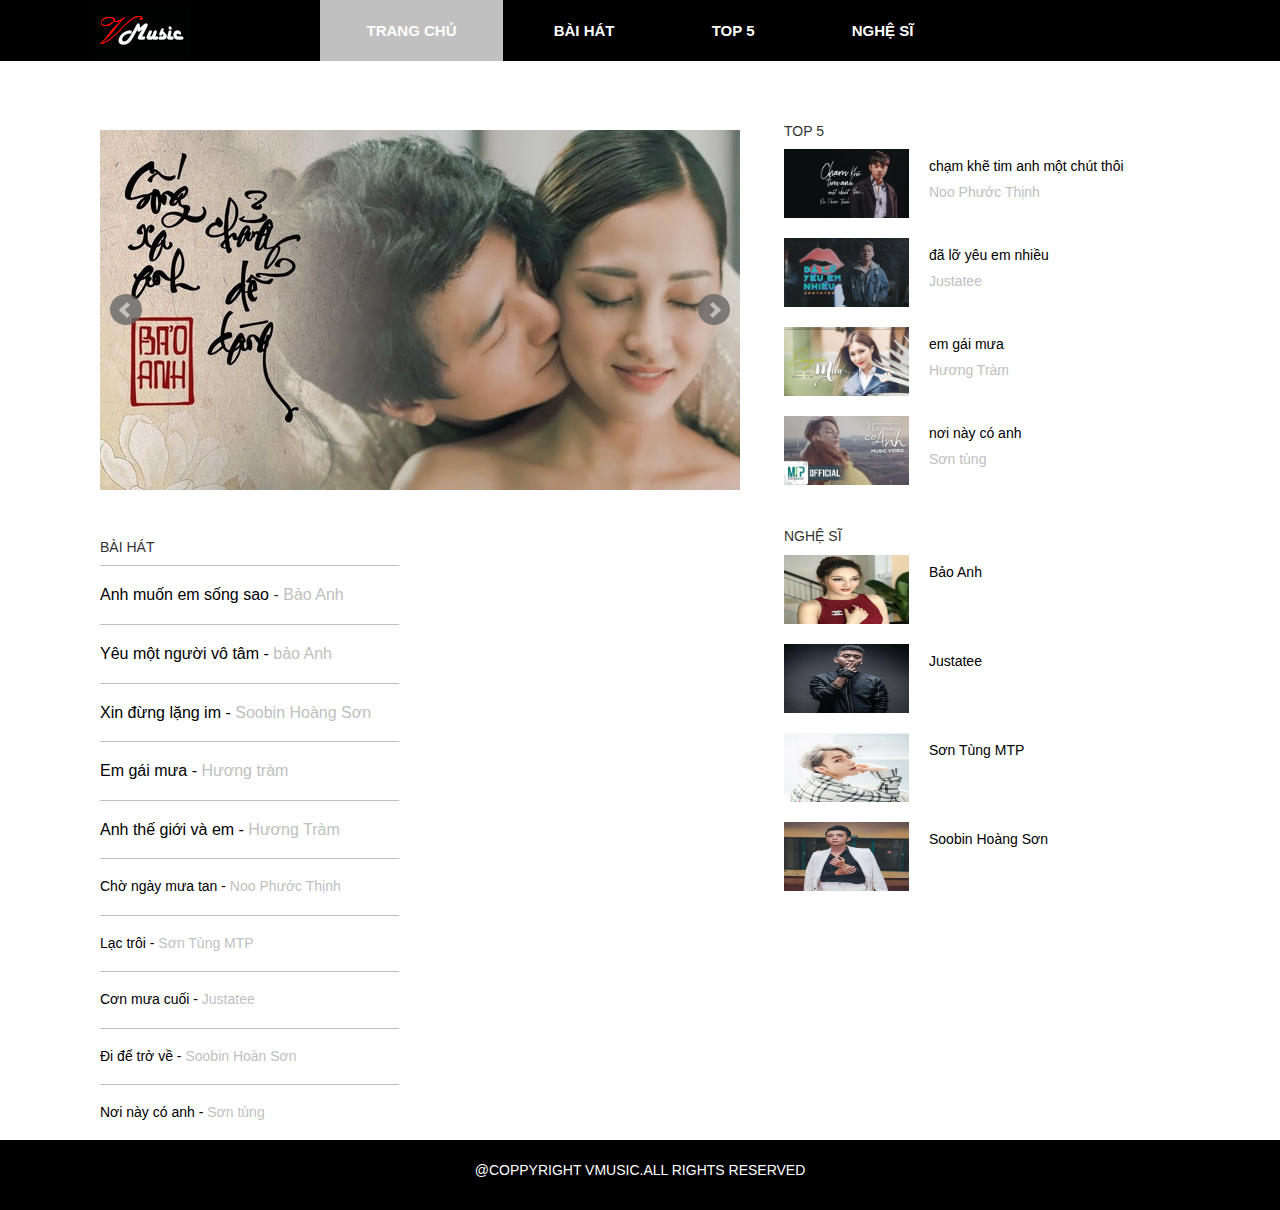
<file: index.html>
<!DOCTYPE html>
<html lang="en">
	<head>
		<meta charset="UTF-8">
		<meta name="viewport" content="width=device-width, initial-scale=1.0">
		<meta http-equiv="X-UA-Compatible" content="ie=edge">
		<link rel="shortcut icon" href="image/sad.png">
        <link rel="stylesheet" href="css/bootstrap.min.css">
        <link rel="stylesheet" type="text/css" href="css/home.css">
		<link href="bxslider/dist/jquery.bxslider.css" rel="stylesheet"/>
		<script src="js/jquery-3.2.1.min.js"></script>
		<script src="js/jquery.bxslider.js"></script>
		<script src="js/bootstrap.min.js"></script>
		<script src="js/index.js"></script>
		<title>Music</title>
	</head>
	<body>
		<div class="header">
            <div class="headertop">
                    <div class="logo">
                            <a href="index.html"><img src="image/sad.png"></a>                
                        </div>
                        <div class="mainmenu">
                            <ul class="ulMenu">
                                <li class="choose" class="trangchu">
                                    <a href='index.html'>TRANG CHỦ</a>
                                </li>
                                <li>
                                    <div><a href='baihat.html'>BÀI HÁT</a></div>
                                </li>
            
                                <li>
                                    <a href='bxh.html'>TOP 5</a>
                                </li>
                                <li>
                                    <a href='nghesi.html'>NGHỆ SĨ</a>
                                </li>
                            </ul>
                    </div>
            </div>
        </div>  
    <div class="content">
        <div class="left-content">
            <div class="bxslider">
                <a href="sxacdd.html"><img src="image/slide/sxacdd.jpg" ></a>
                <a href="daloyeu.html"><img src="image/slide/tee.jpg" ></a>
                <a href="chamkhe.html"><img src="image/slide/noo.jpg" ></a> 
                <a href="emgaimua.html"><img src="image/slide/egm.jpg" ></a>
                <a href="noinayco.html"><img src="image/slide/kd.jpg" ></a>
            </div>

             <div class="baihat">
                <h5>BÀI HÁT</h5>
                <div class="left1">
                    <div class="left2">
                        <h5><a class="bh1" href="anhmuonem.html">Anh muốn em sống sao</a> -<a class="cs" href="baoanh.html"> Bảo Anh</a ></h5>
                    </div>
                    <div class="left2">
                        <h5><a class="bh1" href="yeumotnguoi.html">Yêu một người vô tâm -</a> <a class="cs" href="baoanh.html" > bảo Anh</a ></h5>
                    </div>
                    <div class="left2">
                        <h5><a class="bh1" href="xindunglangim.html">Xin đừng lặng im  -</a><a class="cs" href="soobin.html" > Soobin Hoàng Sơn</a ></h5>
                    </div>
                    <div class="left2">
                        <h5><a class="bh1" href="emgaimua.html">Em gái mưa  -</a><a class="cs" href="huongtram.html"> Hương tràm</a ></h5>
                    </div>
                    <div class="left2">
                        <h5><a class="bh1" href="anhthegioi.html">Anh thế giới và em  -</a><a class="cs" href="huongtram.html"> Hương Tràm</a ></h5>
                    </div>
                </div>
                <div class="right1">
                    <div class="right2">
                        <h5><a class="bh1" href="chongaymua.html">Chờ ngày mưa tan  -</a><a class="cs"  href="noo.html"> Noo Phước Thịnh</a></h5>
                    </div>  
                     <div class="right2">
                        <h5><a class="bh1" href="lactroi.html">Lạc trôi  -</a><a class="cs"  href="sontung.html"> Sơn Tùng MTP</a ></h5>
                    </div> 
                     <div class="right2">
                        <h5><a class="bh1" href="conmuacuoi.html">Cơn mưa cuối  -</a><a class="cs"  href="tee.html"> Justatee</a ></h5>
                    </div> 
                     <div class="right2">
                        <h5><a class="bh1" href="didetro.html">Đi để trở về  -</a><a class="cs"  href="soobin.html"> Soobin Hoàn Sơn</a ></h5>
                    </div>   
                    <div class="right2">
                        <h5><a class="bh1" href="noinayco.html">Nơi này có anh  -</a><a class="cs" href="sontung.html"> Sơn tùng</a ></h5>
                    </div> 
                </div>
            </div>
        </div>
        <div class="right-content">
            <div class="bxh">
                <h5>TOP 5</h5>
                <div class="bh">
                    <div class="left">
                            <a href="chamkhe.html"><img class="imgbxh" src="image/slide/noo.jpg"></a>
                    </div>
                    <div class="right">
                            <h5 class="baihat"><a class="bh1" href="chamkhe.html">chạm khẽ tim anh một chút thôi</a></h5>
                            <h5 class="casi"><a class="cs" href="noo.html">Noo Phước Thịnh</a></h5>
                    </div>
                    
                </div>
                <div class="bh">
                    <div class="left">
                            <a href="daloyeu.html"><img class="imgbxh" src="image/daloyeuemnhieu.jpg"></a>
                    </div>
                    <div class="right">
                            <h5 class="baihat"><a class="bh1" href="daloyeu.html">đã lỡ yêu em nhiều</a></h5>
                            <h5 class="casi"><a class="cs" href="tee.html">Justatee</a></h5>
                    </div>
                    
                </div>
                <div class="bh">
                    <div class="left">
                            <a href="emgaimua.html"><img class="imgbxh" src="image/slide/egm.jpg"></a>
                    </div>
                    <div class="right">
                            <h5 class="baihat"><a class="bh1" href="emgaimua.html">em gái mưa</a></h5>
                            <h5 class="casi"><a class="cs" href="huongtram.html">Hương Tràm</a></h5>
                    </div>
                    
                </div>
                <div class="bh">
                    <div class="left">
                            <a href="noinayco.html"><img class="imgbxh" src="image/slide/kd.jpg"></a>
                    </div>
                    <div class="right">
                            <h5 class="baihat"><a class="bh1" href="noinayco.html">nơi này có anh</a></h5>
                            <h5 class="casi"><a class="cs" href="sontung.html">Sơn tùng</a></h5>
                    </div>
                        
                    </div>
            </div>
            <div class="bxh">
                    <h5>NGHỆ SĨ</h5>
                    <div class="bh">
                        <div class="left">
                                <a href="baoanh.html"><img class="imgbxh" src="image/nghesi/baoanh.jpg"></a>
                        </div>
                        <div class="right">
                                <h5 class="baihat"><a class="bh1" href="baoanh.html">Bảo Anh</a></h5>
                        </div>
                        
                    </div>
                    <div class="bh">
                            <div class="left">
                                    <a href="tee.html"><img class="imgbxh" src="image/nghesi/tee.jpg"></a>
                            </div>
                            <div class="right">
                                    <h5 class="baihat"><a class="bh1" href="tee.html">Justatee</a></h5>
                                    
                            </div>
                            
                        </div>
                    <div class="bh">
                        <div class="left">
                                <a href="sontung.html"><img class="imgbxh" src="image/nghesi/sontung.jpg"></a>
                        </div>
                        <div class="right">
                                <h5 class="baihat"><a class="bh1" href="sontung.html">Sơn Tùng MTP</a></h5>
                                
                        </div>  
                    </div>
                    <div class="bh">
                        <div class="left">
                                <a href="soobin.html"><img class="imgbxh" src="image/nghesi/onlyc.jpg"></a>
                        </div>
                        <div class="right">
                                <h5 class="baihat"><a class="bh1" href="soobin.html">Soobin Hoàng Sơn</a></h5>       
                        </div>                         
                    </div>
            </div> 
        </div>
    </div>
    <div class="footer">
        <p>@COPPYRIGHT VMUSIC.ALL RIGHTS RESERVED</p>
    </div>   
	</body>
</html>
</file>
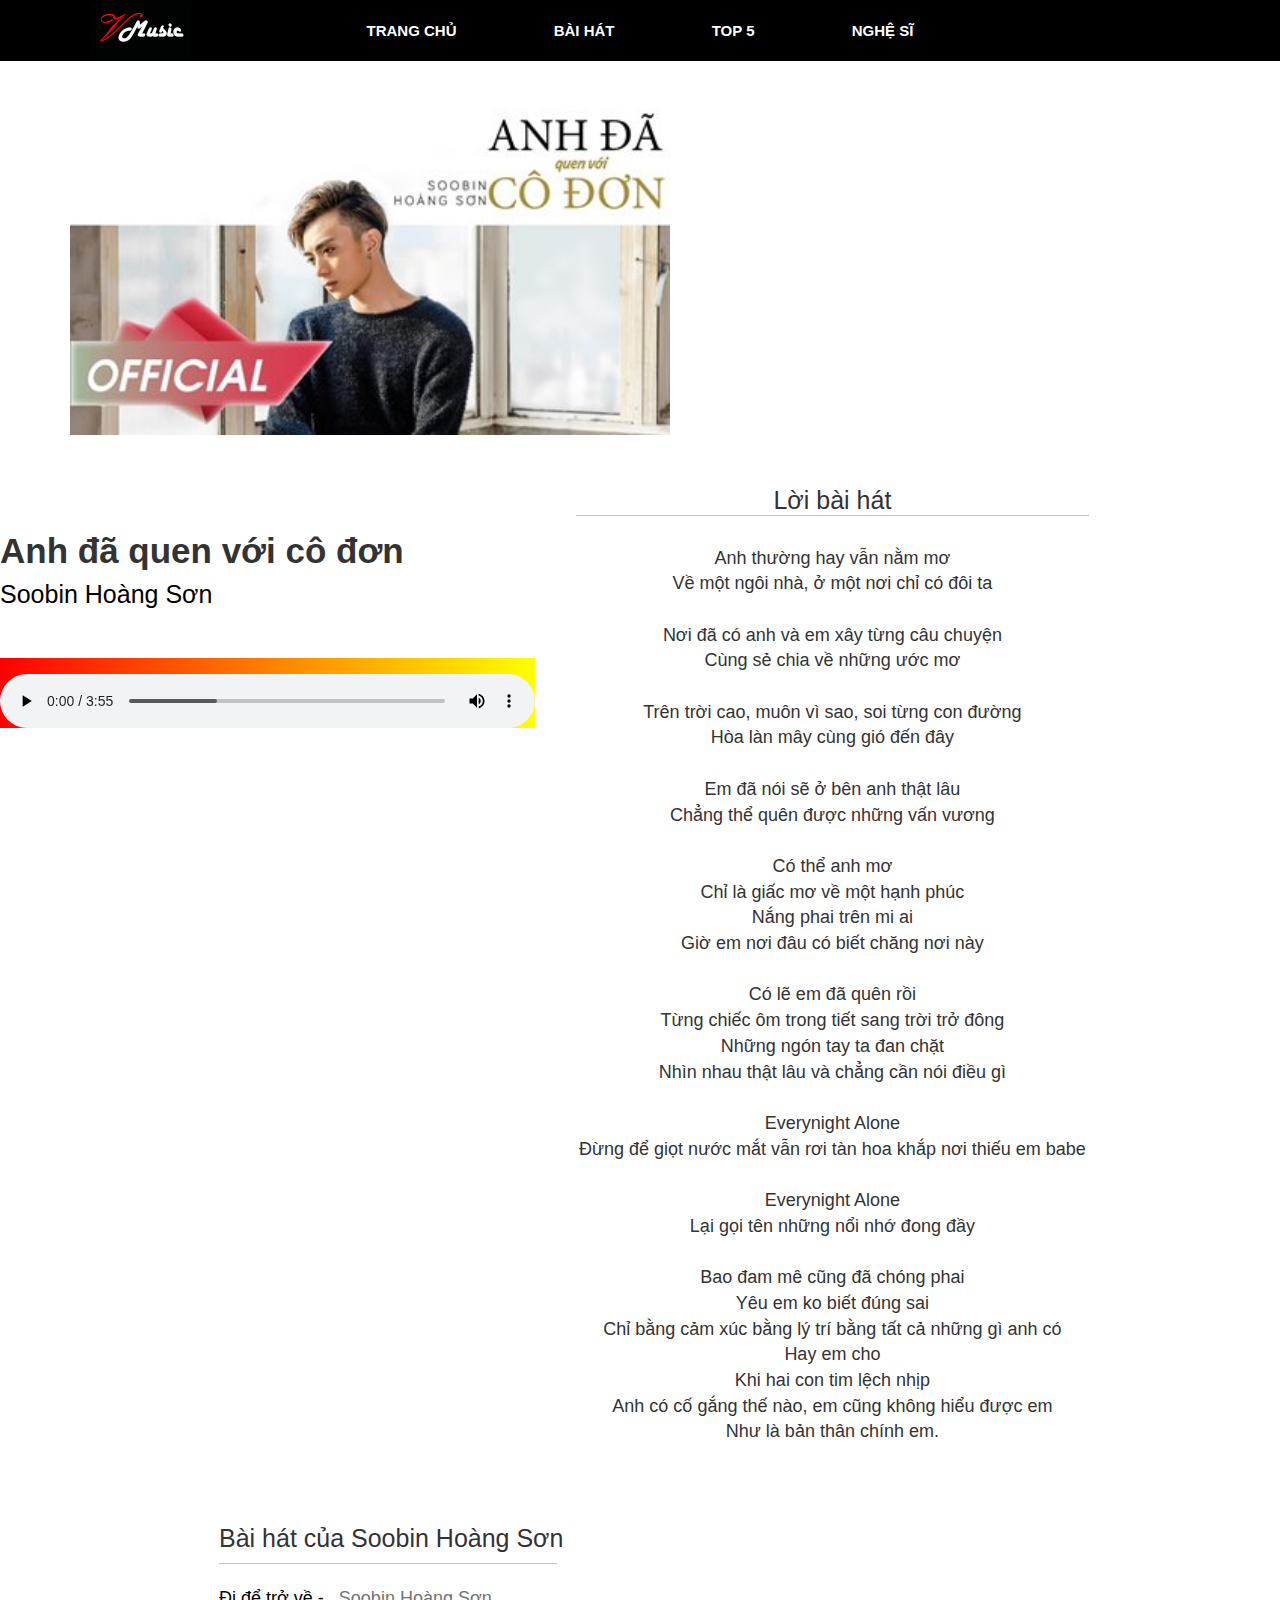
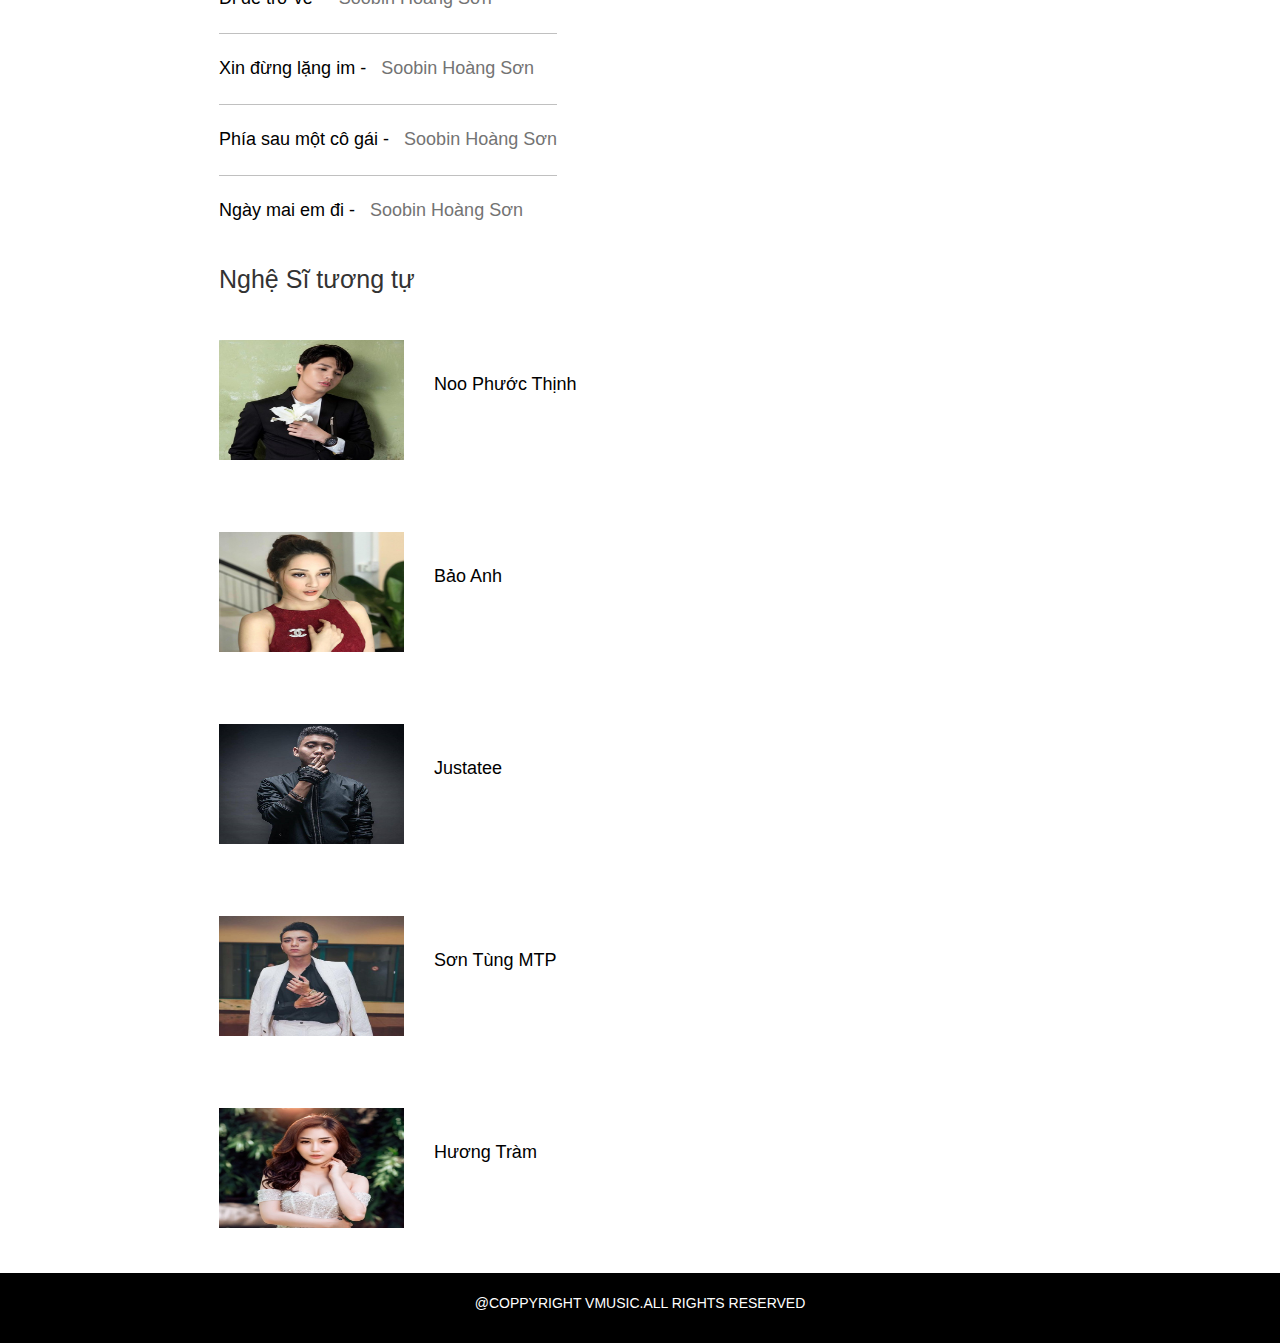
<file: anhdaquen.html>
<!DOCTYPE html>
<html lang="en">
<head>
    <meta charset="UTF-8">
    <meta name="viewport" content="width=device-width, initial-scale=1.0">
    <meta http-equiv="X-UA-Compatible" content="ie=edge">
    <link rel="stylesheet" type="text/css" href="css/home-v2.css">
    <link rel="stylesheet" type="text/css" href="css/home-v2.css">
    <link rel="stylesheet" href="css/bootstrap.min.css">
    <link rel="stylesheet" type="text/css" href="css/nhac.css">
    <link rel="stylesheet" type="text/css" href="css/anhdaquen.css">
    <title>Anh đã quen Với cô đơn - Soobin Hoàng Sơn</title>
</head>
<body>
    <div class="header">
            <div class="headertop">
                    <div class="logo">
                            <a href="index.html"><img src="image/sad.png"></a>                
                        </div>
                        <div class="mainmenu">
                            <ul class="ulMenu">
                                <li class="trangchu">
                                    <a href='index.html'>TRANG CHỦ</a>
                                </li>
                                <li>
                                    <div><a href='baihat.html'>BÀI HÁT</a></div>
                                </li>
            
                                <li>
                                    <a href='bxh.html'>TOP 5</a>
                                </li>
                                <li>
                                    <a href='nghesi.html'>NGHỆ SĨ</a>
                                </li>
                            </ul>
                    </div>
            </div>
        </div>   
    <div class="content">
        <div class="top-content">
            <div class="left-content">
            <a ><img class="img1" src="image/baihat/anhdaquen.jpg" ></a>
        </div>
        <div class="right-content">
            <div class="baihat1">
                <h5 class="tenbai">Anh đã quen với cô đơn </h5>
                <h5 ><a href="soobin.html" class="casi">Soobin Hoàng Sơn</a></h5>
                 <div class="mp3">
                    <audio class="audio" controls autoplay loop>
                        <source src="mp3/soobin/anhdaquen.mp3" type="audio/mpeg">
                    </audio>
                </div>           
             </div>
        </div>       
        <div class="bot-content">
            <div class="left">
                <h3 class="loi">Lời bài hát</h3>
                <div>
                    <p class="lyric">
                            Anh thường hay vẫn nằm mơ <br>
                            Về một ngôi nhà, ở một nơi chỉ có đôi ta <br>
                            <br>
                            Nơi đã có anh và em xây từng câu chuyện <br>
                            Cùng sẻ chia về những ước mơ <br>
                            <br>
                            Trên trời cao, muôn vì sao, soi từng con đường <br>
                            Hòa làn mây cùng gió đến đây <br>
                            <br>
                            Em đã nói sẽ ở bên anh thật lâu <br>
                            Chẳng thể quên được những vấn vương <br>
                            <br>
                            Có thể anh mơ <br>
                            Chỉ là giấc mơ về một hạnh phúc <br>
                            Nắng phai trên mi ai <br>
                            Giờ em nơi đâu có biết chăng nơi này <br>
                            <br>
                            Có lẽ em đã quên rồi <br>
                            Từng chiếc ôm trong tiết sang trời trở đông <br>
                            Những ngón tay ta đan chặt <br>
                            Nhìn nhau thật lâu và chẳng cần nói điều gì <br>
                            <br>
                            Everynight Alone <br>
                            Đừng để giọt nước mắt vẫn rơi tàn hoa khắp nơi thiếu em babe <br>
                            <br>
                            Everynight Alone <br>
                            Lại gọi tên những nổi nhớ đong đầy <br>
                            <br>
                            Bao đam mê cũng đã chóng phai <br>
                            Yêu em ko biết đúng sai <br>
                            Chỉ bằng cảm xúc bằng lý trí bằng tất cả những gì anh có <br>
                            Hay em cho <br>
                            Khi hai con tim lệch nhịp <br>
                            Anh có cố gắng thế nào, em cũng không hiểu được em <br>
                            Như là bản thân chính em.<br>
                    </p>
                </div>
            </div>
            <div class="right">
                <div class="baihat">
                    <h3>Bài hát của Soobin Hoàng Sơn</h3>
                         <div class="left1">
                            <div class="left2">
                                <h5><a href="didetro.html" class="bh3">Đi để trở về - &nbsp;</a><a href="soobin.html" class="cs"> Soobin Hoàng Sơn</a></h5>
                            </div>
                            <div class="left2">
                                <h5><a href="xindunglang.html" class="bh3">Xin đừng lặng im - &nbsp;</a><a href="soobin.html" class="cs"> Soobin Hoàng Sơn</a></h5>
                            </div>
                            <div class="left2">
                                <h5><a href="phiasaumot.html" class="bh3">Phía sau một cô gái  - &nbsp;</a><a href="soobin.html" class="cs"> Soobin Hoàng Sơn</a></h5>
                            </div>
                            <div class="left2">
                                <h5><a href="ngaymaiem.html" class="bh3">Ngày mai em đi  - &nbsp;</a><a href="soobin.html" class="cs"> Soobin Hoàng Sơn</a></h5>
                            </div>
                        </div>
                </div>
                <div class="baihat">
                    <h3>Nghệ Sĩ tương tự</h3>
                    <div class="bh">
                            <div class="left">
                                    <a href="noo.html"><img class="imgbxh" src="image/nghesi/noo.png"></a>
                            </div>
                            <div class="right1">
                                    <h5 ><a href="noo.html" class="cs3">Noo Phước Thịnh</a></h5>
                            </div>
                            
                        </div>
                        <div class="bh">
                                <div class="left">
                                        <a href="baoanh.html"><img class="imgbxh" src="image/nghesi/baoanh.jpg"></a>
                                </div>
                                <div class="right1">
                                    <h5 ><a href="baoanh.html" class="cs3">Bảo Anh</a></h5>
                                        
                                </div>
                                
                            </div>
                        <div class="bh">
                            <div class="left">
                                <a href="tee.html"><img class="imgbxh" src="image/nghesi/tee.jpg"></a>
                            </div>
                            <div class="right1">
                                <h5 ><a href="tee.html" class="cs3">Justatee</a></h5>     
                            </div>
                            
                        </div>
                        <div class="bh">
                            <div class="left">
                                <a href="sontung.html"><img class="imgbxh" src="image/nghesi/soobin.jpg"></a>
                            </div>
                            <div class="right1">
                                <h5 ><a href="sontung.html" class="cs3">Sơn Tùng MTP</a></h5>
                            </div>                         
                        </div>
                        <div class="bh">
                            <div class="left">
                                <a href="huongtram.html"><img class="imgbxh" src="image/nghesi/huongtram.jpg"></a>
                            </div>
                            <div class="right1">
                                <h5 ><a href="huongtram.html" class="cs3">Hương Tràm</a></h5>
                            </div>                         
                        </div>
                </div>
            </div>
        </div>

    </div>
    <div class="footer">
            <p>@COPPYRIGHT VMUSIC.ALL RIGHTS RESERVED</p>
    </div> 
</body>
</html>
</file>
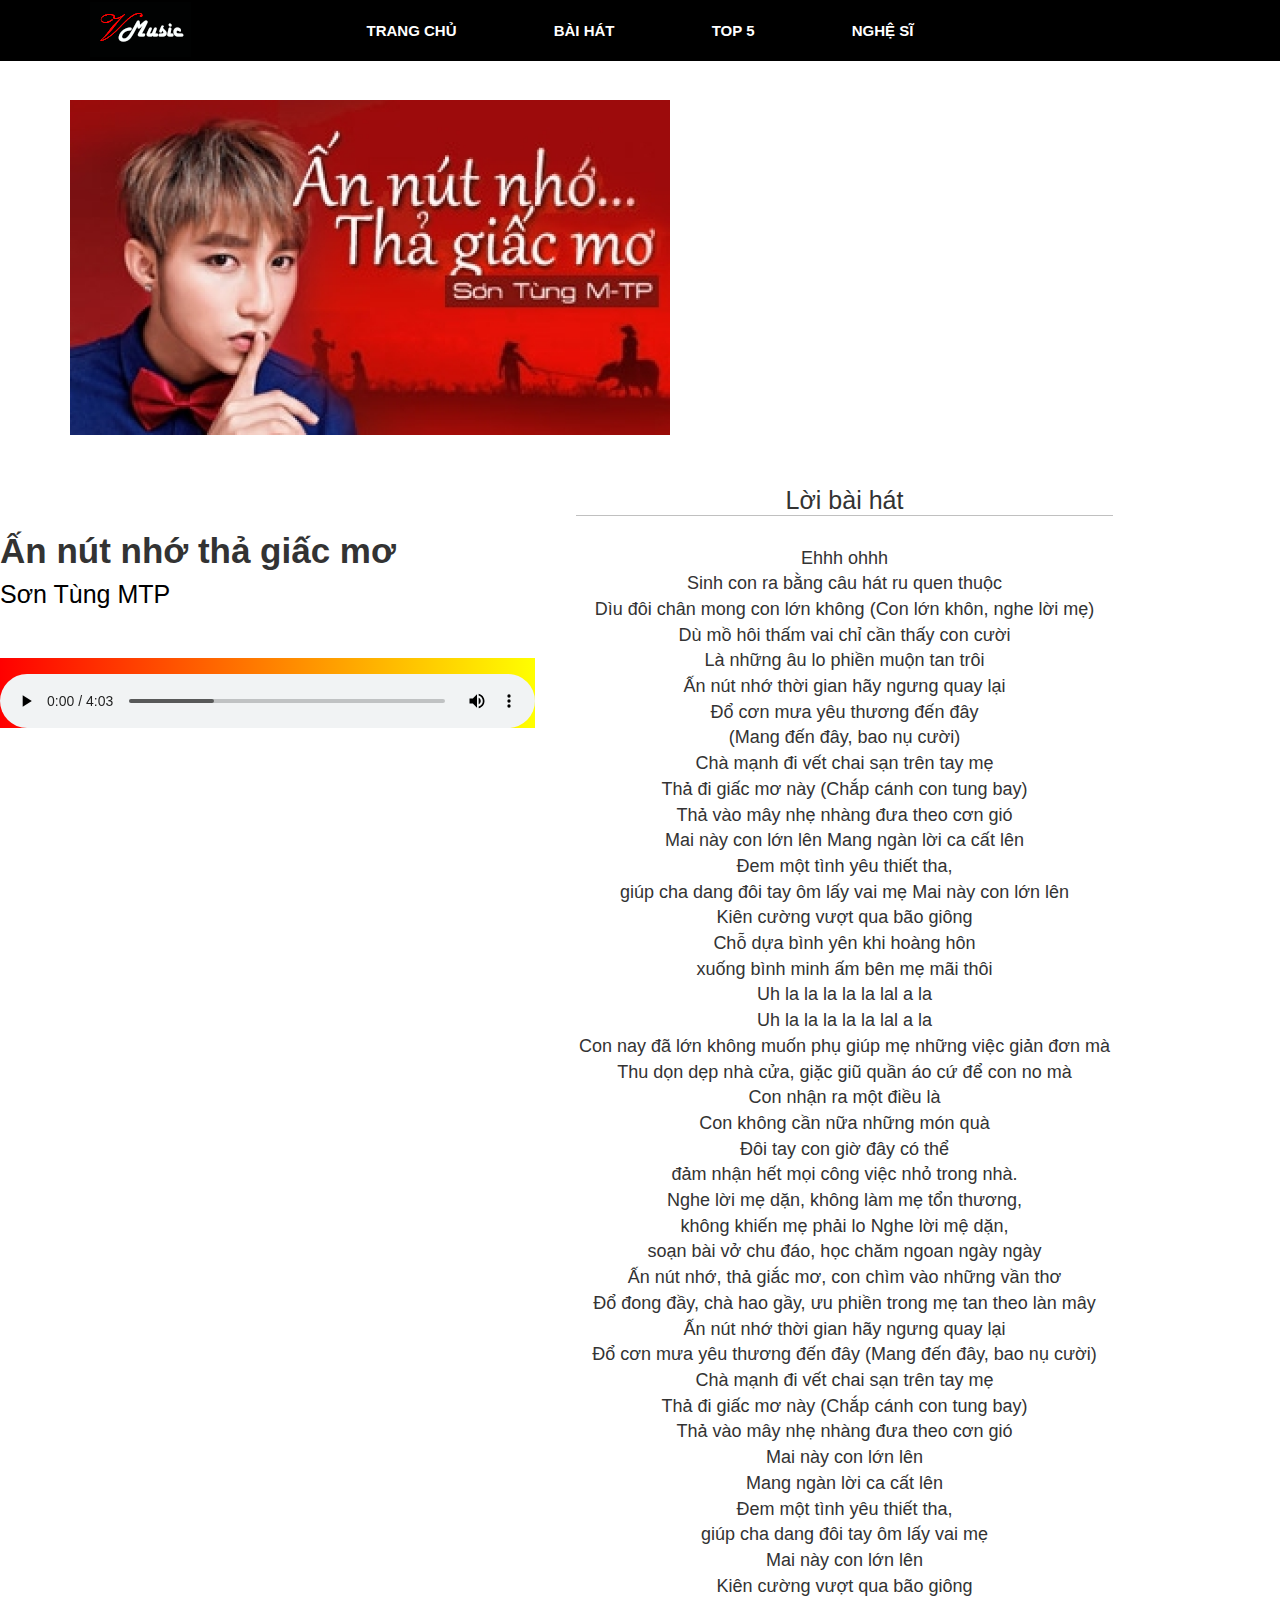
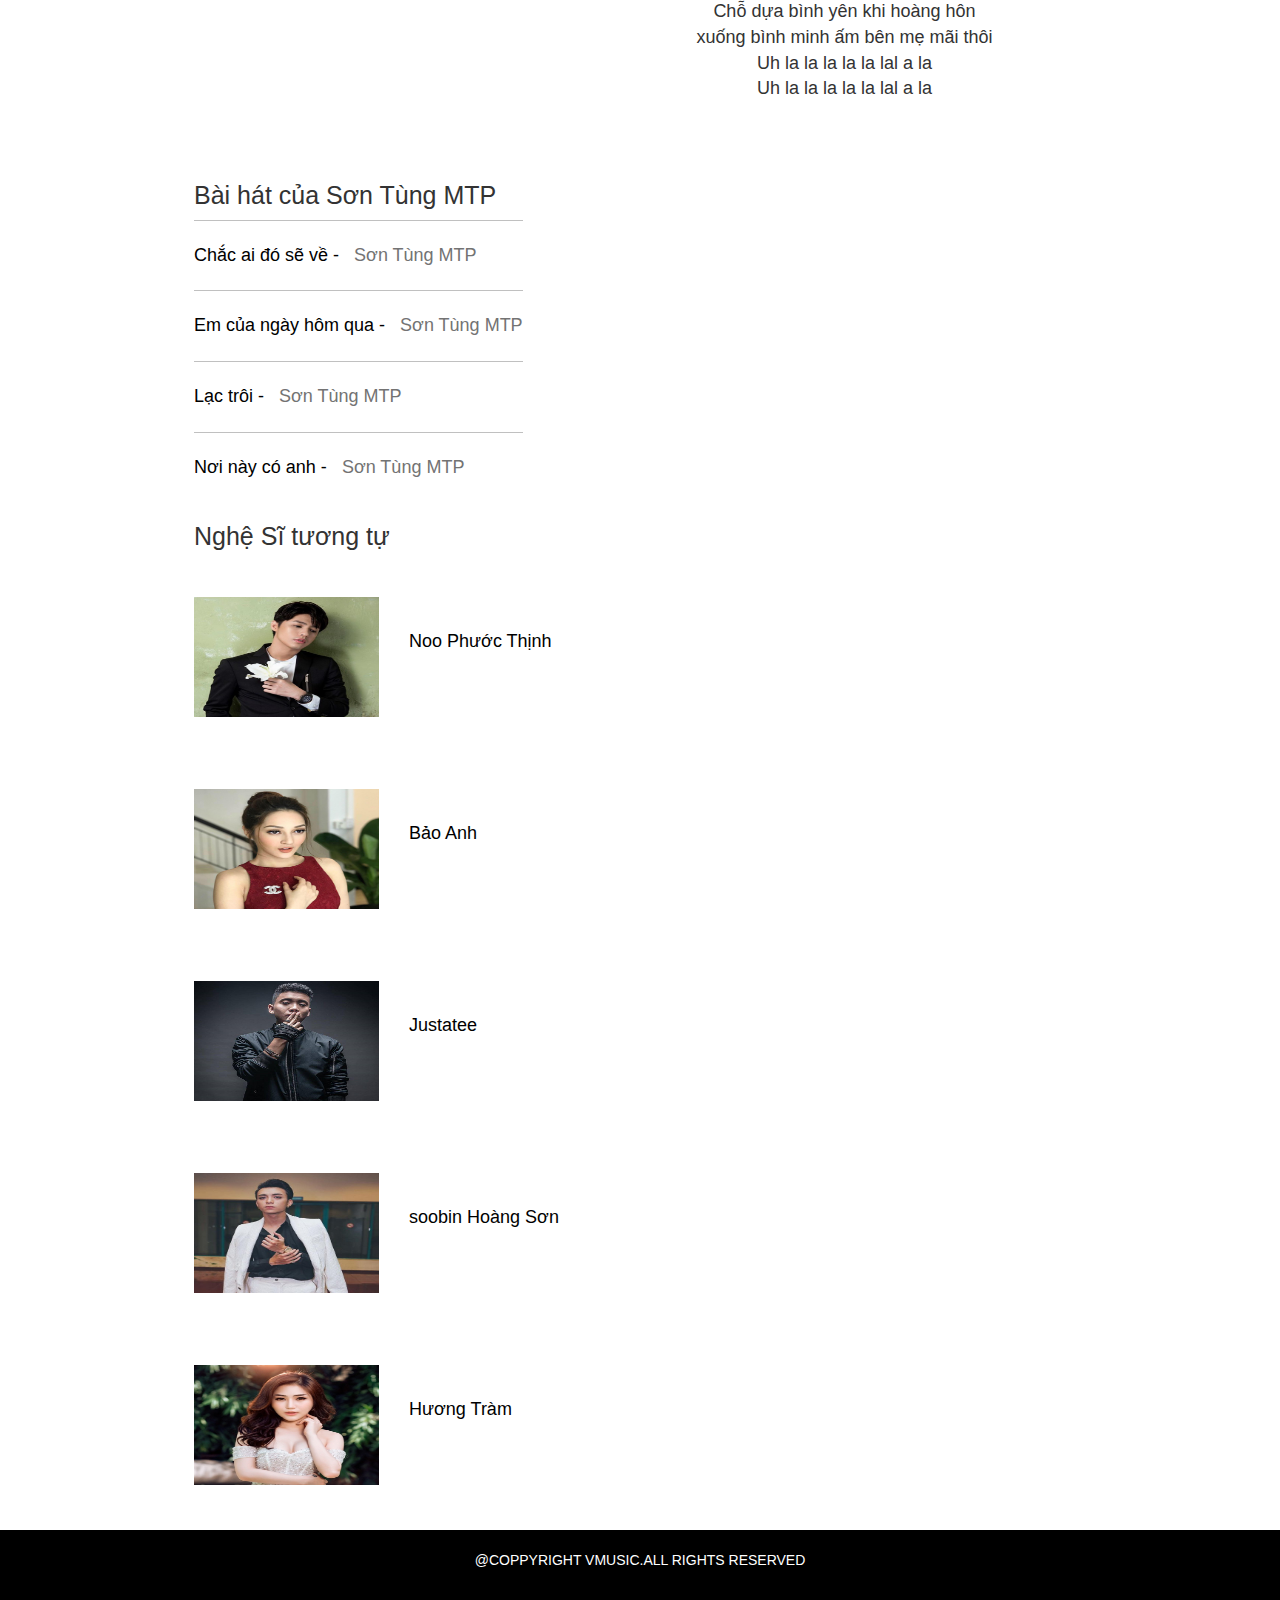
<file: annutnho.html>
<!DOCTYPE html>
<html lang="en">
<head>
    <meta charset="UTF-8">
    <meta name="viewport" content="width=device-width, initial-scale=1.0">
    <meta http-equiv="X-UA-Compatible" content="ie=edge">
    <link rel="stylesheet" type="text/css" href="css/home-v2.css">
    <link rel="stylesheet" type="text/css" href="css/home-v2.css">
    <link rel="stylesheet" href="css/bootstrap.min.css">
    <link rel="stylesheet" type="text/css" href="css/nhac.css">
    <link rel="stylesheet" type="text/css" href="css/annut.css">
    <title>Ấn nút nhớ thả giấc mơ - Sơn tùng</title>
</head>
<body>
    <div class="header">
            <div class="headertop">
                    <div class="logo">
                            <a href="index.html"><img src="image/sad.png"></a>                
                        </div>
                        <div class="mainmenu">
                            <ul class="ulMenu">
                                <li class="trangchu">
                                    <a href='index.html'>TRANG CHỦ</a>
                                </li>
                                <li>
                                    <div><a href='baihat.html'>BÀI HÁT</a></div>
                                </li>
            
                                <li>
                                    <a href='bxh.html'>TOP 5</a>
                                </li>
                                <li>
                                    <a href='nghesi.html'>NGHỆ SĨ</a>
                                </li>
                            </ul>
                    </div>
            </div>
        </div>   
    <div class="content">
        <div class="top-content">
            <div class="left-content">
            <a ><img class="img1" src="image/baihat/annut.jpg" ></a>
        </div>
        <div class="right-content">
            <div class="baihat1">
                <h5 class="tenbai">Ấn nút nhớ thả giấc mơ </h5>
                <h5 ><a href="sontung.html" class="casi">Sơn Tùng MTP</a></h5>
                 <div class="mp3">
                    <audio class="audio" controls autoplay loop>
                        <source src="mp3/sontung/annut.mp3" type="audio/mpeg">
                    </audio>
                </div>           
             </div>
        </div>       
        <div class="bot-content">
            <div class="left">
                <h3 class="loi">Lời bài hát</h3>
                <div>
                    <p class="lyric">
                            Ehhh ohhh <br>
                            Sinh con ra bằng câu hát ru quen thuộc <br>
                            Dìu đôi chân mong con lớn không (Con lớn khôn, nghe lời mẹ) <br>
                            Dù mồ hôi thấm vai chỉ cần thấy con cười <br>
                            Là những âu lo phiền muộn tan trôi <br>
                            Ấn nút nhớ thời gian hãy ngưng quay lại <br>
                            Đổ cơn mưa yêu thương đến đây <br>
                            (Mang đến đây, bao nụ cười) <br>
                            Chà mạnh đi vết chai sạn trên tay mẹ <br>
                            Thả đi giấc mơ này (Chắp cánh con tung bay) <br>
                            Thả vào mây nhẹ nhàng đưa theo cơn gió <br>
                            Mai này con lớn lên Mang ngàn lời ca cất lên <br>
                            Đem một tình yêu thiết tha, <br>
                            giúp cha dang đôi tay ôm lấy vai mẹ Mai này con lớn lên <br>
                            Kiên cường vượt qua bão giông <br>
                            Chỗ dựa bình yên khi hoàng hôn <br>
                            xuống bình minh ấm bên mẹ mãi thôi <br>
                            Uh la la la la la lal a la <br>
                            Uh la la la la la lal a la <br>
                            Con nay đã lớn không muốn phụ giúp mẹ những việc giản đơn mà <br>
                            Thu dọn dẹp nhà cửa, giặc giũ quần áo cứ để con no mà <br>
                            Con nhận ra một điều là <br>
                            Con không cần nữa những món quà <br>
                            Đôi tay con giờ đây có thể <br>
                            đảm nhận hết mọi công việc nhỏ trong nhà.<br> 
                            Nghe lời mẹ dặn, không làm mẹ tổn thương, <br>
                            không khiến mẹ phải lo Nghe lời mệ dặn, <br>
                            soạn bài vở chu đáo, học chăm ngoan ngày ngày <br>
                            Ấn nút nhớ, thả giắc mơ, con chìm vào những vần thơ <br>
                            Đổ đong đầy, chà hao gầy, ưu phiền trong mẹ tan theo làn mây <br>
                            Ấn nút nhớ thời gian hãy ngưng quay lại <br>
                            Đổ cơn mưa yêu thương đến đây (Mang đến đây, bao nụ cười) <br>
                            Chà mạnh đi vết chai sạn trên tay mẹ <br>
                            Thả đi giấc mơ này (Chắp cánh con tung bay) <br>
                            Thả vào mây nhẹ nhàng đưa theo cơn gió <br>
                            Mai này con lớn lên <br>
                            Mang ngàn lời ca cất lên <br>
                            Đem một tình yêu thiết tha, <br>
                            giúp cha dang đôi tay ôm lấy vai mẹ <br>
                            Mai này con lớn lên <br>
                            Kiên cường vượt qua bão giông <br>
                            Chỗ dựa bình yên khi hoàng hôn <br>
                            xuống bình minh ấm bên mẹ mãi thôi <br>
                            Uh la la la la la lal a la <br>
                            Uh la la la la la lal a la<br>
                    </p>
                </div>
            </div>
            <div class="right">
                <div class="baihat">
                    <h3>Bài hát của Sơn Tùng MTP</h3>
                         <div class="left1">
                            <div class="left2">
                                <h5><a href="chacaido.html" class="bh3">Chắc ai đó sẽ về - &nbsp;</a><a href="sontung.html" class="cs"> Sơn Tùng MTP</a></h5>
                            </div>
                            <div class="left2">
                                <h5><a href="emcuangay.html" class="bh3">Em của ngày hôm qua - &nbsp;</a><a href="sontung.html" class="cs"> Sơn Tùng MTP</a></h5>
                            </div>
                            <div class="left2">
                                <h5><a href="lactroi.html" class="bh3">Lạc trôi  - &nbsp;</a><a href="sontung.html" class="cs"> Sơn Tùng MTP</a></h5>
                            </div>
                            <div class="left2">
                                <h5><a href="noinayco.html" class="bh3">Nơi này có anh  - &nbsp;</a><a href="sontung.html" class="cs"> Sơn Tùng MTP</a></h5>
                            </div>
                        </div>
                </div>
                <div class="baihat">
                    <h3>Nghệ Sĩ tương tự</h3>
                    <div class="bh">
                            <div class="left">
                                    <a href="noo.html"><img class="imgbxh" src="image/nghesi/noo.png"></a>
                            </div>
                            <div class="right1">
                                    <h5 ><a href="noo.html" class="cs3">Noo Phước Thịnh</a></h5>
                            </div>
                            
                        </div>
                        <div class="bh">
                                <div class="left">
                                        <a href="baoanh.html"><img class="imgbxh" src="image/nghesi/baoanh.jpg"></a>
                                </div>
                                <div class="right1">
                                    <h5 ><a href="baoanh.html" class="cs3">Bảo Anh</a></h5>
                                        
                                </div>
                                
                            </div>
                        <div class="bh">
                            <div class="left">
                                <a href="tee.html"><img class="imgbxh" src="image/nghesi/tee.jpg"></a>
                            </div>
                            <div class="right1">
                                <h5 ><a href="tee.html" class="cs3">Justatee</a></h5>     
                            </div>
                            
                        </div>
                        <div class="bh">
                            <div class="left">
                                <a href="soobin.html"><img class="imgbxh" src="image/nghesi/onlyc.jpg"></a>
                            </div>
                            <div class="right1">
                                <h5 ><a href="soobin.html" class="cs3">soobin Hoàng Sơn</a></h5>
                            </div>                         
                        </div>
                        <div class="bh">
                            <div class="left">
                                <a href="huongtram.html"><img class="imgbxh" src="image/nghesi/huongtram.jpg"></a>
                            </div>
                            <div class="right1">
                                <h5 ><a href="huongtram.html" class="cs3">Hương Tràm</a></h5>
                            </div>                         
                        </div>
                </div>
            </div>
        </div>

    </div>
    <div class="footer">
            <p>@COPPYRIGHT VMUSIC.ALL RIGHTS RESERVED</p>
    </div> 
</body>
</html>
</file>
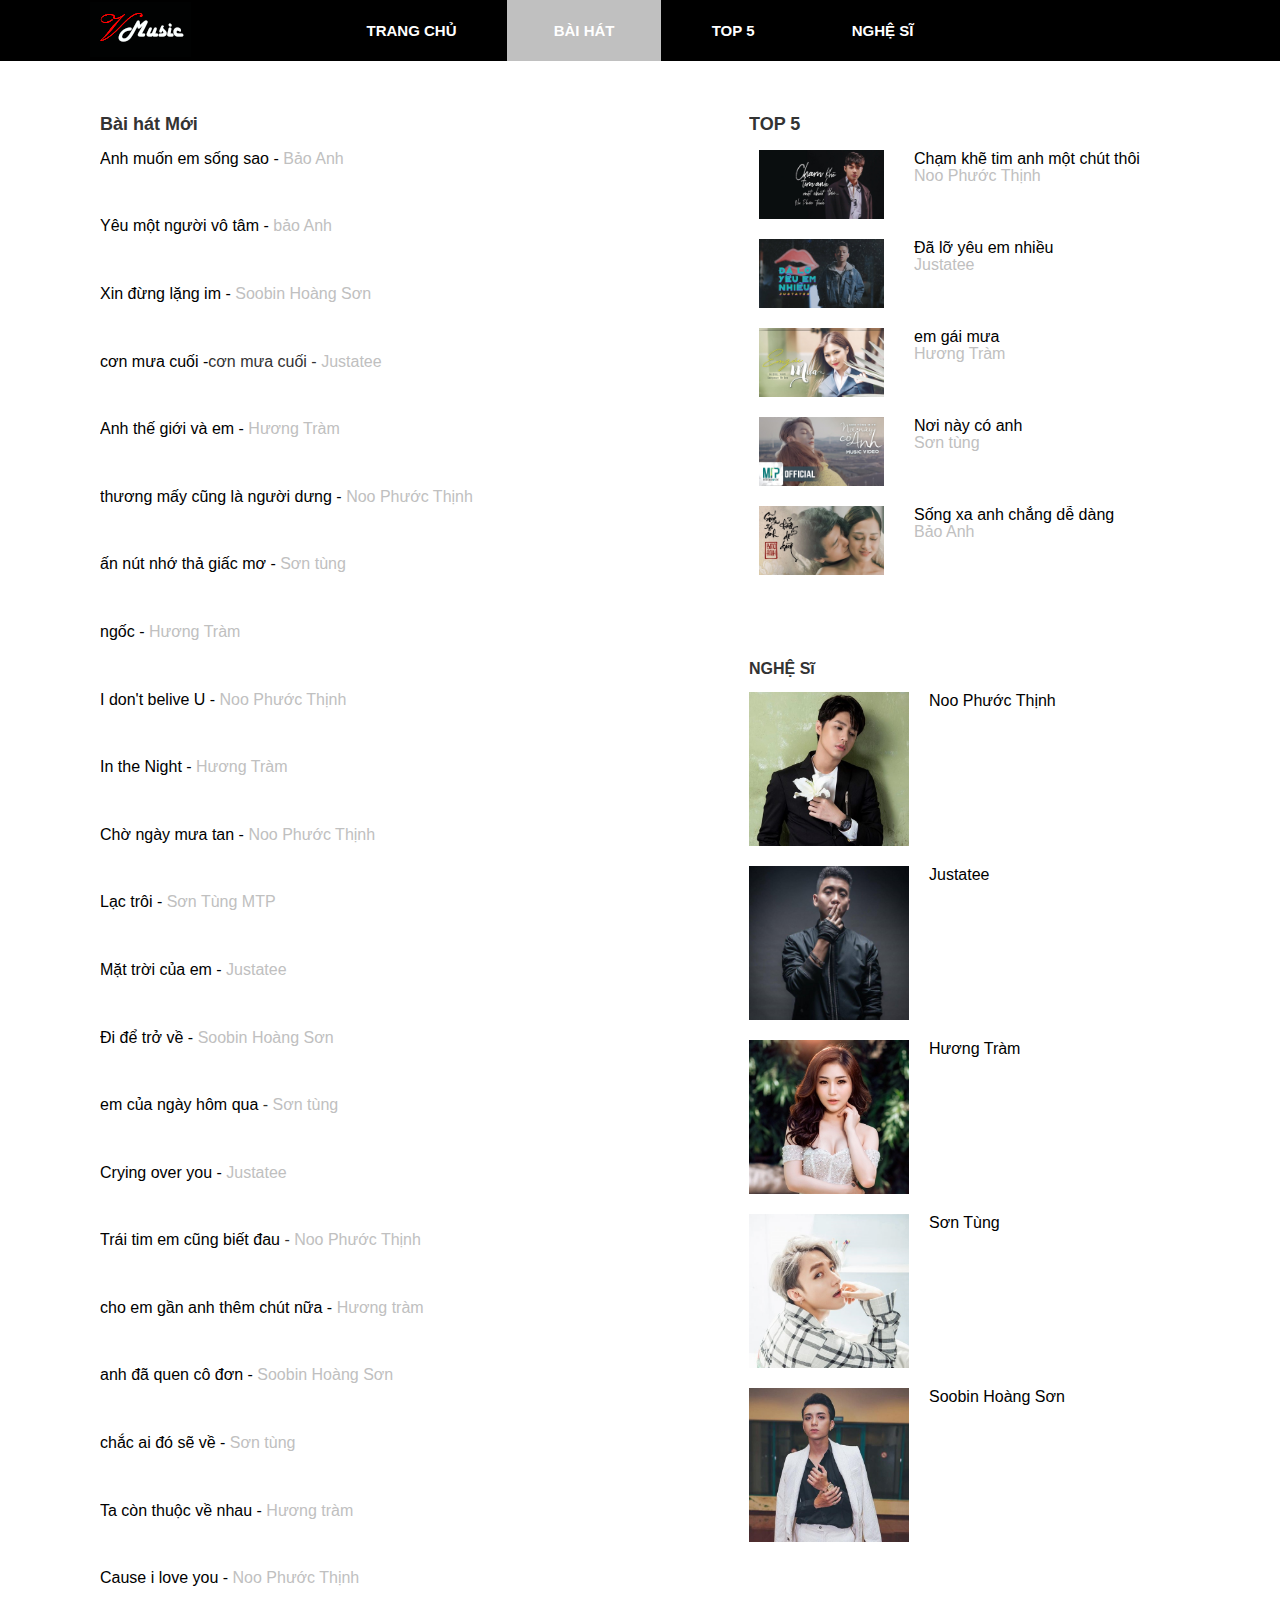
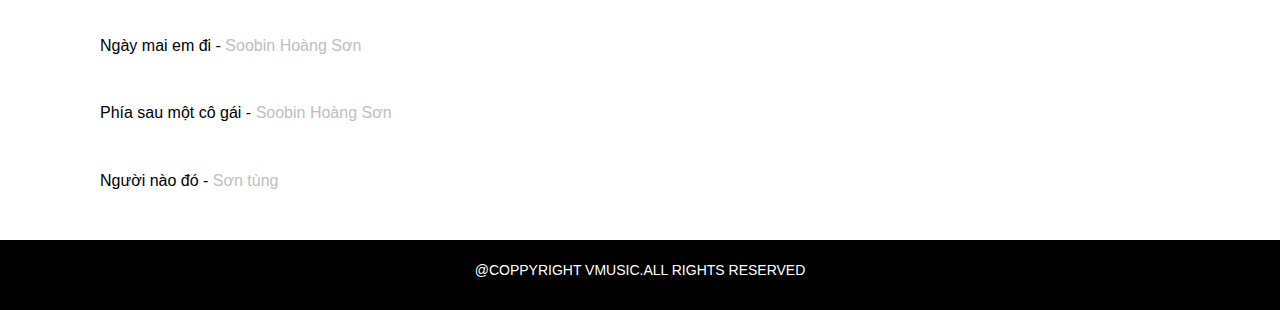
<file: baihat.html>
<!DOCTYPE html>
<html lang="en">
<head>
    <meta charset="UTF-8">
    <meta name="viewport" content="width=device-width, initial-scale=1.0">
    <meta http-equiv="X-UA-Compatible" content="ie=edge">
    <link rel="stylesheet" href="css/home.css">
    <link rel="stylesheet" type="text/css" href="css/home-v2.css">
    <link rel="stylesheet" href="css/bootstrap.min.css">
    <link rel="stylesheet" href="css/baihat.css">
    <title>Bài hát</title>
</head>
<body>
    <div class="header">
        <div class="headertop">
                <div class="logo">
                        <a href="index.html"><img src="image/sad.png"></a>                
                </div>
                <div class="mainmenu">
                    <ul class="ulMenu">
                        <li >
                            <a href='index.html'>TRANG CHỦ</a>
                        </li>
                        <li class="choose" >
                            <div><a href='baihat.html'>BÀI HÁT</a></div>
                        </li>
    
                        <li>
                            <a href='bxh.html'>TOP 5</a>
                        </li>
                        <li>
                            <a href='nghesi.html'>NGHỆ SĨ</a>
                        </li>
                    </ul>
                </div>
        </div>
    </div>   
    <div class="content">
        <div class="left-content">
            <h4 class="c">Bài hát Mới</h4>
            <div class="left">
                <div class="left1">
                        <div class="left2">
                            <h5> <a class="bh3" href="anhmuonem.html">Anh muốn em sống sao  -</a><a class="cs" href="baoanh.html"> Bảo Anh</a ></h5>
                        </div>
                        <div class="left2">
                            <h5> <a class="bh3" href="yeumotnguoi.html">Yêu một người vô tâm -</a><a class="cs" href="baoanh.html" > bảo Anh</a ></h5>
                        </div>
                        <div class="left2">
                            <h5> <a class="bh3" href="xindunglang.html">Xin đừng lặng im  -</a><a class="cs" href="soobin.html" > Soobin Hoàng Sơn</a ></h5>
                        </div>
                        <div class="left2">
                            <h5> <a class="bh3" href="conmuacuoi.html">cơn mưa cuối -</a>cơn mưa cuối -<a class="cs" href="tee.html"> Justatee</a ></h5>
                        </div>
                        <div class="left2">
                            <h5> <a class="bh3" href="anhthegioi.html">Anh thế giới và em  -</a><a class="cs" href="huongtram.html"> Hương Tràm</a ></h5>
                        </div>
                        <div class="left2">
                            <h5> <a class="bh3" href="thuongmay.html">thương mấy cũng là người dưng  -</a><a class="cs" href="noo.html"> Noo Phước Thịnh</a ></h5>
                        </div>
                        <div class="left2">
                            <h5> <a class="bh3" href="annutnho.html">ấn nút nhớ thả giấc mơ -</a><a class="cs" href="sontung.html"> Sơn tùng</a ></h5>
                        </div>
                        <div class="left2">
                            <h5> <a class="bh3" href="ngoc.html">ngốc  -</a><a class="cs" href="huongtram.html"> Hương Tràm</a ></h5>
                        </div>
                        <div class="left2">
                            <h5> <a class="bh3" href="idont.html">I don't belive U  -</a><a class="cs" href="noo.html"> Noo Phước Thịnh</a ></h5>
                        </div>
                        <div class="left2">
                            <h5> <a class="bh3" href="inthenight.html">In the Night  -</a><a class="cs" href="huongtram.html"> Hương Tràm</a ></h5>
                        </div>
                </div>
            </div>
            <div class="right">
                    <div class="right2">
                        <h5> <a class="bh3" href="chongaymua.html">Chờ ngày mưa tan  -</a><a class="cs"  href="noo.html"> Noo Phước Thịnh</a></h5>
                    </div> 
                    <div class="right2">
                        <h5> <a class="bh3" href="lactroi.html">Lạc trôi  -</a><a class="cs"  href="sontung.html"> Sơn Tùng MTP</a ></h5>
                    </div> 
                    <div class="right2">
                        <h5> <a class="bh3" href="mattroicua.html">Mặt trời của em  -</a><a class="cs"  href="tee.html"> Justatee</a ></h5>
                    </div> 
                    <div class="right2">
                        <h5> <a class="bh3" href="didetro.html">Đi để trở về  -</a><a class="cs"  href="soobin.html"> Soobin Hoàng Sơn</a ></h5>
                    </div>   
                    <div class="right2">
                        <h5> <a class="bh3" href="emcuangay.html">em của ngày hôm qua  </a>-<a class="cs" href="sontung.html"> Sơn tùng</a ></h5>
                    </div> 
                    <div class="right2">
                        <h5> <a class="bh3" href="crying.html">Crying over you -</a><a class="cs"  href="tee.html"> Justatee</a></h5>
                    </div> 
                    <div class="right2">
                        <h5> <a class="bh3" href="traitimem.html">Trái tim em cũng biết đau  </a>-<a class="cs"  href="noo.html"> Noo Phước Thịnh</a ></h5>
                    </div> 
                    <div class="right2">
                        <h5> <a class="bh3" href="choemgan.html">cho em gần anh thêm chút nữa  -</a><a class="cs"  href="huongtram.html"> Hương tràm</a ></h5>
                    </div> 
                    <div class="right2">
                        <h5> <a class="bh3" href="anhdaquen.html">anh đã quen cô đơn  -</a><a class="cs"  href="soobin.html"> Soobin Hoàng Sơn</a ></h5>
                    </div>   
                    <div class="right2">
                        <h5> <a class="bh3" href="chacaido.html">chắc ai đó sẽ về  -</a><a class="cs" href="sontung.html"> Sơn tùng</a ></h5>
                    </div> 
                    <div class="right2">
                        <h5> <a class="bh3" href="taconthuoc.html">Ta còn thuộc về nhau  -</a><a class="cs" href="huongtram.html"> Hương tràm</a ></h5>
                    </div> 
                    <div class="right2">
                        <h5> <a class="bh3" href="cause.html">Cause i love you -</a><a class="cs" href="noo.html"> Noo Phước Thịnh</a ></h5>
                    </div> 
                    <div class="right2">
                        <h5> <a class="bh3" href="ngaymaiem.html">Ngày mai em đi -</a><a class="cs" href="soobin.html"> Soobin Hoàng Sơn</a ></h5>
                    </div> 
                    <div class="right2">
                            <h5> <a class="bh3" href="phiasaumot.html">Phía sau một cô gái -</a><a class="cs" href="soobin.html"> Soobin Hoàng Sơn</a ></h5>
                    </div> 
                    <div class="right2">
                        <h5> <a class="bh3" href="nguoinaodo.html">Người nào đó -</a><a class="cs" href="tee.html"> Sơn tùng</a ></h5>
                    </div> 
            </div>
        </div>
        <div class="right-content">
                <h5 class="b">TOP 5</h5>
                <div class="bh">
                    <div class="left">
                            <a href="chamkhe.html"><img class="imgbxh" src="image/slide/noo.jpg"></a>
                    </div>
                    <div class="right">
                        <h5 ><a href="chamkhe.html" class="bh3">Chạm khẽ tim anh một chút thôi</a></h5>
                        <h5 ><a href="noo.html"  class="cs">Noo Phước Thịnh</a></h5>
                    </div>                 
                </div>
                <div class="bh">
                    <div class="left">
                            <a href="daloyeu.html"><img class="imgbxh" src="image/daloyeuemnhieu.jpg"></a>
                    </div>
                    <div class="right">
                            <h5 ><a href="daloyeu.html" class="bh3">Đã lỡ yêu em nhiều</a></h5>
                        <h5><a href="tee.html" class="cs">Justatee</a></h5>
                    </div>
                    
                </div>
                <div class="bh">
                    <div class="left">
                            <a href="emgaimua.html"><img class="imgbxh" src="image/slide/egm.jpg"></a>
                    </div>
                    <div class="right">
                        <h5 ><a href="emgaimua.html" class="bh3">em gái mưa</a></h5>
                        <h5 ><a href="huongtram.html" class="cs">Hương Tràm</a></h5>
                    </div>             
                </div>
                <div class="bh">
                    <div class="left">
                            <a href="noinaycoanh.html"><img class="imgbxh" src="image/slide/kd.jpg"></a>
                    </div>
                    <div class="right">
                            <h5 ><a href="noinayco.html" class="bh3">Nơi này có anh</a></h5>
                        <h5 ><a href="sontung" class="cs">Sơn tùng</a></h5>
                    </div>
                        
                </div>
                <div class="bh">
                    <div class="left">
                            <a href="sxacdd.html"><img class="imgbxh" src="image/slide/sxacdd.jpg"></a>
                    </div>
                    <div class="right">
                            <h5 ><a href="sxacdd.html" class="bh3">Sống xa anh chẳng dễ dàng</a></h5>
                        <h5 ><a href="baoanh.html" class="cs">Bảo Anh</a></h5>
                    </div>
                            
                </div>
                <h5 class="a">NGHỆ Sĩ</h5>
                <div class="bh">
                    <div class="left">
                            <a href="noo.html"><img class="imgbxh1" src="image/nghesi/noo.png"></a>
                    </div>
                    <div class="right">
                            <h5 ><a href="noo.html" class="bh3">Noo Phước Thịnh</a></h5>
                    </div>                 
                </div>
                <div class="bh">
                    <div class="left">
                            <a href="tee.html"><img class="imgbxh1" src="image/nghesi/tee.jpg"></a>
                    </div>
                    <div class="right">
                            <h5 ><a href="tee.html" class="bh3">Justatee</a></h5>
                    </div>
                    
                </div>
                <div class="bh">
                    <div class="left">
                            <a href="huongtram.html"><img class="imgbxh1" src="image/nghesi/huongtram.jpg"></a>
                    </div>
                    <div class="right">
                            <h5 ><a href="huongtram.html" class="bh3">Hương Tràm</a></h5>
                    </div>             
                </div>
                <div class="bh">
                    <div class="left">
                            <a href="songtung.html"><img class="imgbxh1" src="image/nghesi/sontung.jpg"></a>
                    </div>
                    <div class="right">
                            <h5 ><a href="sontung.html" class="bh3">Sơn Tùng</a></h5>
                    </div>           
                </div>
                <div class="bh">
                    <div class="left">
                            <a href="soobin.html"><img class="imgbxh1" src="image/nghesi/soobin.jpg"></a>
                    </div>
                    <div class="right">
                            <h5 ><a href="soobin.html" class="bh3">Soobin Hoàng Sơn</a></h5>
                    </div>           
                </div>
        </div>
    </div>
    <div class="footer">
        <p>@COPPYRIGHT VMUSIC.ALL RIGHTS RESERVED</p>
    </div>
</body>
</html>
</file>
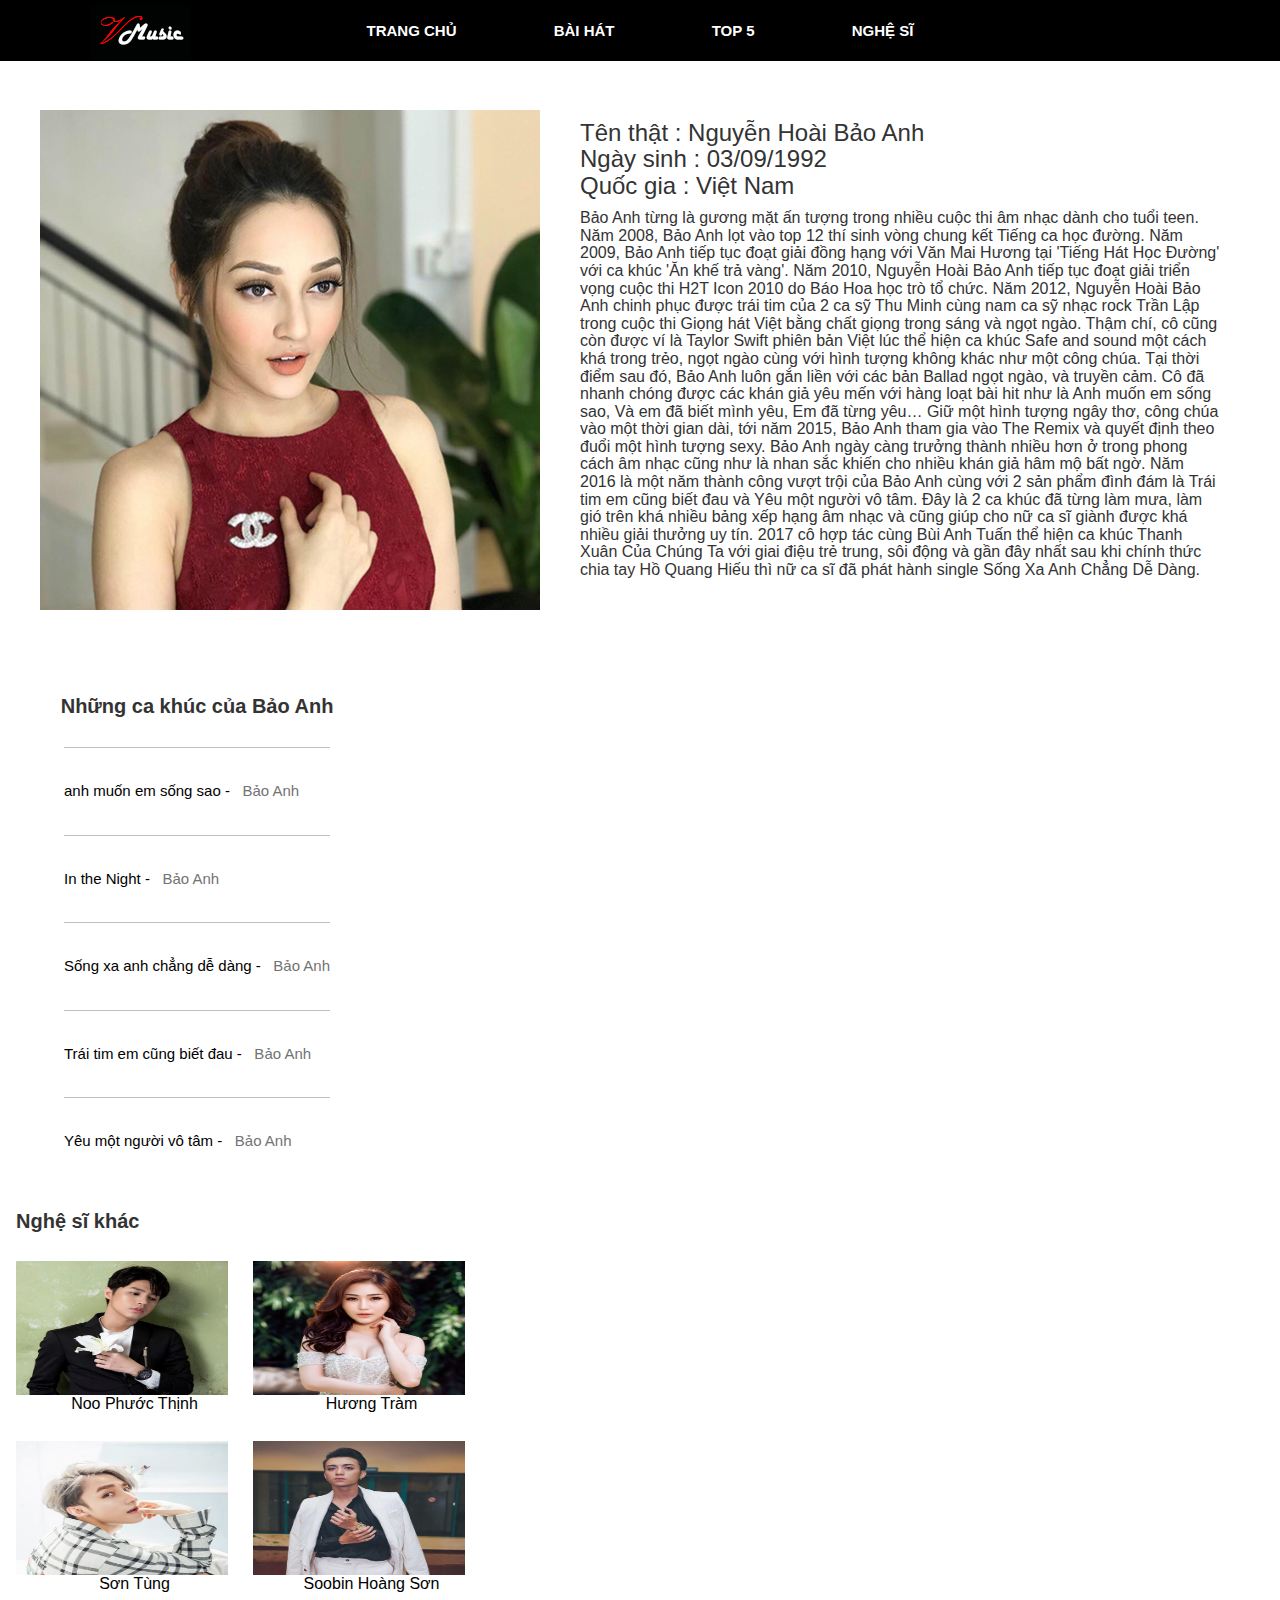
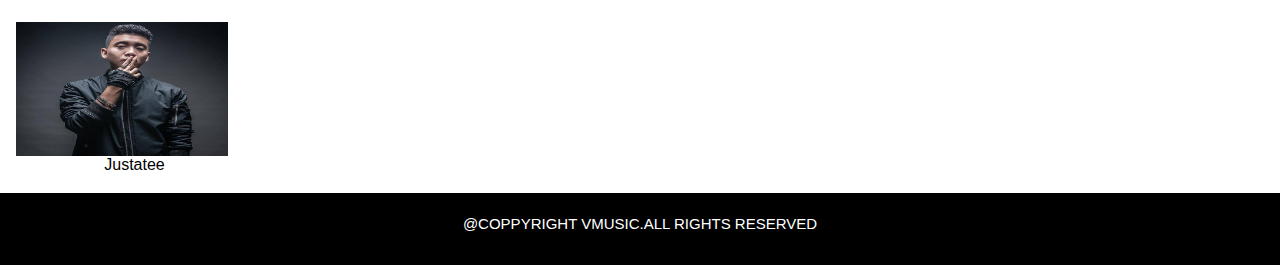
<file: baoanh.html>
<!DOCTYPE html>
<html lang="en">
<head>
    <meta charset="UTF-8">
    <meta name="viewport" content="width=device-width, initial-scale=1.0">
    <meta http-equiv="X-UA-Compatible" content="ie=edge">
    <link rel="stylesheet" href="css/bootstrap.min.css">
    <link rel="stylesheet" type="text/css" href="css/baoanh.css">
    <title>Bảo Anh</title>
</head>
<body>
    <div class="header">
        <div class="header">
            <div class="headertop">
                    <div class="logo">
                            <a href="index.html"><img src="image/sad.png"></a>                
                        </div>
                        <div class="mainmenu">
                            <ul class="ulMenu">
                                <li class="trangchu">
                                    <a href='index.html'>TRANG CHỦ</a>
                                </li>
                                <li>
                                    <div><a href='baihat.html'>BÀI HÁT</a></div>
                                </li>
            
                                <li>
                                    <a href='bxh.html'>TOP 5</a>
                                </li>
                                <li>
                                    <a href='nghesi.html'>NGHỆ SĨ</a>
                                </li>
                            </ul>
                    </div>
            </div>
        </div>   
    </div>
    <div class="top">
        <div class="left-top">
            <a ><img src="image/nghesi/baoanh.jpg" ></a>
        </div>
        <div class="right-top">
            <h3>Tên thật : Nguyễn Hoài Bảo Anh <br>
                Ngày sinh : 03/09/1992 <br>
                Quốc gia : Việt Nam <br>
            </h3>
            <h4>Bảo Anh từng là gương mặt ấn tượng trong nhiều cuộc thi âm nhạc dành cho tuổi teen.
                 Năm 2008, Bảo Anh lọt vào top 12 thí sinh vòng chung kết Tiếng ca học đường.
                 Năm 2009, Bảo Anh tiếp tục đoạt giải đồng hạng với Văn Mai Hương tại 'Tiếng Hát Học Đường' với ca khúc 'Ăn khế trả vàng'.
                 Năm 2010, Nguyễn Hoài Bảo Anh tiếp tục đoạt giải triển vọng cuộc thi H2T Icon 2010 do Báo Hoa học trò tổ chức.
                 Năm 2012, Nguyễn Hoài Bảo Anh chinh phục được trái tim của 2 ca sỹ Thu Minh cùng nam ca sỹ nhạc rock Trần Lập trong cuộc thi Giọng hát Việt bằng chất giọng trong sáng và ngọt ngào.
                 Thậm chí, cô cũng còn được ví là Taylor Swift phiên bản Việt lúc thể hiện ca khúc Safe and sound một cách khá trong trẻo, ngọt ngào cùng với hình tượng không khác như một công chúa.
                 Tại thời điểm sau đó, Bảo Anh luôn gắn liền với các bản Ballad ngọt ngào, và truyền cảm.
                 Cô đã nhanh chóng được các khán giả yêu mến với hàng loạt bài hit như là Anh muốn em sống sao, Và em đã biết mình yêu,
                                 Em đã từng yêu… Giữ một hình tượng ngây thơ, công chúa vào một thời gian dài,
                                  tới năm 2015, Bảo Anh tham gia vào The Remix và quyết định theo đuổi một hình tượng sexy.
                Bảo Anh ngày càng trưởng thành nhiều hơn ở trong phong cách âm nhạc cũng như là nhan sắc khiến cho nhiều khán giả hâm mộ bất ngờ.
                Năm 2016 là một năm thành công vượt trội của Bảo Anh cùng với 2 sản phẩm đình đám là Trái tim em cũng biết đau và Yêu một người vô tâm.
                Đây là 2 ca khúc đã từng làm mưa, làm gió trên khá nhiều bảng xếp hạng âm nhạc và cũng giúp cho nữ ca sĩ giành được khá nhiều giải thưởng uy tín.
                2017 cô hợp tác cùng Bùi Anh Tuấn thể hiện ca khúc Thanh Xuân Của Chúng Ta với giai điệu trẻ trung,
                         sôi động và gần đây nhất sau khi chính thức chia tay Hồ Quang Hiếu thì nữ ca sĩ đã phát hành single Sống Xa Anh Chẳng Dễ Dàng.
            </h4>
        </div>
    </div>
    <div class="bot">
        <div class="left-bot">
            <div class="baihat">
                <h6>Những ca khúc của Bảo Anh</h6>
                <div class="baihat2">
                         <div class="left1">
                            <div class="left2">
                                <h5><a href="anhmuonem.html" class="bh3">anh muốn em sống sao  -</a> &nbsp;<a href="baoanh.html" class="cs3" > Bảo Anh</a></h5>
                            </div>
                            <div class="left2">
                                <h5><a href="inthenight.html" class="bh3">In the Night  -</a> &nbsp;<a href="baoanh.html" class="cs3" > Bảo Anh</a></h5>
                            </div>
                            <div class="left2">
                                <h5><a href="sxacdd.html" class="bh3">Sống xa anh chẳng dễ dàng  -</a> &nbsp;<a href="baoanh.html" class="cs3" > Bảo Anh</a></h5>
                            </div>
                            <div class="left2">
                                <h5><a href="traitimem.html" class="bh3">Trái tim em cũng biết đau  -</a> &nbsp;<a href="baoanh.html" class="cs3" > Bảo Anh</a></h5>
                            </div>
                            <div class="left2">
                                <h5><a href="yeumotnguoi.html" class="bh3">Yêu một người vô tâm  -</a> &nbsp;<a href="baoanh.html" class="cs3" > Bảo Anh</a></h5>
                            </div>
                        </div>
                </div>
            </div>
        </div>

        <div class="right-bot">
            <h6 class="ns">Nghệ sĩ khác</h6>
            <div class="casi">
                <div class="anh">
                    <a href="noo.html">
                        <img class="imgcs" src="image/nghesi/noo.png" >
                    </a>
                </div>
                <div class="ten">
                    <h5><a href="noo.html" class="bh3" > Noo Phước Thịnh</a></h5>
                </div>            
            </div>
            <div class="casi">
                <div class="anh">
                    <a href="huongtram.html">
                        <img class="imgcs" src="image/nghesi/huongtram.jpg" >
                    </a>
                </div>
                <div class="ten">
                    <h5><a href="huongtram.html" class="bh3" >Hương Tràm</a></h5>
                </div>
            </div>
            <div class="casi">
                <div class="anh">
                    <a href="sontung.html">
                        <img class="imgcs" src="image/nghesi/sontung.jpg" >
                    </a>
                </div>
                <div class="ten">
                    <h5><a href="sontung.html" class="bh3" >Sơn Tùng </a></h5>
                </div>
            </div>
            <div class="casi">
                <div class="anh">
                    <a href="soobin.html">
                        <img class="imgcs" src="image/nghesi/soobin.jpg" >
                    </a>
                </div>
                <div class="ten">
                    <h5><a href="soobin.html" class="bh3" > Soobin Hoàng Sơn</a></h5>
                </div>
            </div>
            <div class="casi">
                    <div class="anh">
                        <a href="tee.html">
                            <img class="imgcs" src="image/nghesi/tee.jpg" ></a>
                    </div>
                    <div class="ten">
                        <h5><a href="tee.html" class="bh3" > Justatee</a></h5>
                    </div>   
             </div>
        </div>   
    </div>  
    <div class="footer">
            <p>@COPPYRIGHT VMUSIC.ALL RIGHTS RESERVED</p>
    </div> 
</body>
</html>
</file>
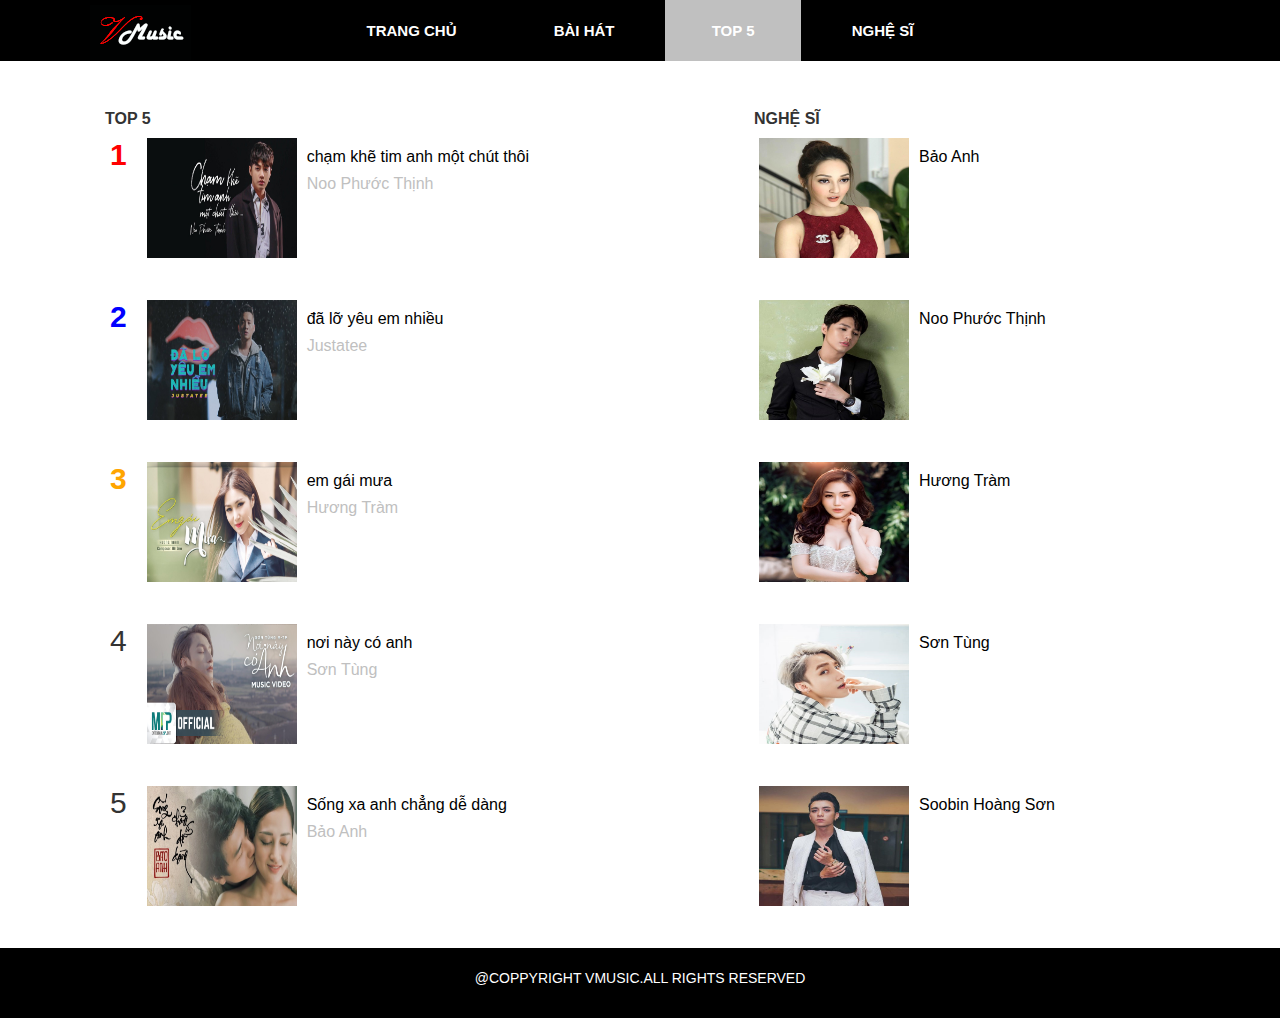
<file: bxh.html>
<!DOCTYPE html>
<html lang="en">
<head>
    <meta charset="UTF-8">
    <meta name="viewport" content="width=device-width, initial-scale=1.0">
    <meta http-equiv="X-UA-Compatible" content="ie=edge">
    <link rel="stylesheet" href="css/bootstrap.min.css">
    <link rel="stylesheet" href="css/home.css">
    <link rel="stylesheet" type="text/css" href="css/top5.css">
    <title>Top 5</title>
</head>
<body>
    <div class="header">
        <div class="headertop">
            <div class="logo">
                    <a href="index.html"><img src="image/sad.png"></a>                
            </div>
            <div class="mainmenu">
                <ul class="ulMenu">
                    <li class="trangchu">
                        <a href='index.html'>TRANG CHỦ</a>
                    </li>
                    <li>
                        <div><a href='baihat.html'>BÀI HÁT</a></div>
                    </li>    
                    <li class="choose" >
                        <a href='bxh.html'>TOP 5</a>
                    </li>
                    <li>
                        <a href='nghesi.html'>NGHỆ SĨ</a>
                    </li>
                </ul>
            </div>
        </div>
    </div>
    <div class="content">
        <div class="left-content">
            <h5 class="hns">TOP 5</h5>
            <div class="bh">
                <div class="nm">
                    <h4 class="num1">
                        1
                    </h4>
                </div>
                <div class="left">
                        <a href="chamkhe.html"><img class="imgbxh" src="image/slide/noo.jpg"></a>
                </div>
                <div class="right">
                        <h5 ><a class="bai1" href="chamkhe.html">chạm khẽ tim anh một chút thôi</a></h5>
                        <h5 ><a class="casi" href="noo.html">Noo Phước Thịnh</a></h5>
                </div>
                
            </div>
            <div class="bh">
                <div class="nm">
                    <h4 class="num2">
                        2
                    </h4>
                </div>
                <div class="left">
                        <a href="daloyeu.html"><img class="imgbxh" src="image/daloyeuemnhieu.jpg"></a>
                </div>
                <div class="right">
                        <h5 ><a class="bai1" href="daloyeu.html">đã lỡ yêu em nhiều</a></h5>
                        <h5 ><a class="casi" href="tee.html">Justatee</a></h5>
                </div>               
            </div>
            <div class="bh">
                <div class="nm">
                        <h4 class="num3">
                            3
                        </h4>
                </div>
                <div class="left">
                        <a href="emgaimua.html"><img class="imgbxh" src="image/slide/egm.jpg"></a>
                </div>
                <div class="right">
                        <h5 ><a class="bai1" href="emgaimua.html">em gái mưa</a></h5>
                        <h5 ><a class="casi" href="huongtram.html">Hương Tràm</a></h5>
                </div>
                
            </div>
            <div class="bh">
                <div class="nm">
                        <h4 class="num">
                            4
                        </h4>
                </div>
                <div class="left">
                        <a href="noinayco.html"><img class="imgbxh" src="image/slide/kd.jpg"></a>
                </div>
                <div class="right">
                        <h5 ><a class="bai1" href="noinayco.html">nơi này có anh</a></h5>
                        <h5 ><a class="casi" href="sontung.html">Sơn Tùng</a></h5>
                </div>                      
            </div>
            <div class="bh">
                <div class="nm">
                    <h4 class="num">
                        5
                    </h4>   
                </div>
                <div class="left">
                        <a href="sxacdd.html"><img class="imgbxh" src="image/slide/sxacdd.jpg"></a>
                </div>
                <div class="right">
                        <h5 ><a class="bai1" href="sxacdd.html">Sống xa anh chẳng dễ dàng</a></h5>
                        <h5 ><a class="casi" href="baoanh.html">Bảo Anh</a></h5>
                </div>               
            </div>
        </div>
        <div class="right-content">
            <h5 class="hns">NGHỆ SĨ</h5>
            <div class="bh">

                <div class="left">
                        <a href="baoanh.html"><img class="imgbxh" src="image/nghesi/baoanh.jpg"></a>
                </div>
                <div class="right">
                        <h5 ><a class="ca2" href="baoanh.html">Bảo Anh</a></h5>
                </div>
                
            </div>
            <div class="bh">
                <div class="left">
                        <a href="noo.html"><img class="imgbxh" src="image/nghesi/noo.png"></a>
                </div>
                <div class="right">
                        <h5 ><a class="ca2" href="noo.html">Noo Phước Thịnh</a></h5>
                </div>
                
            </div>
            <div class="bh">
                <div class="left">
                        <a href="huongtram.html"><img class="imgbxh" src="image/nghesi/huongtram.jpg"></a>
                </div>
                <div class="right">
                        <h5 ><a class="ca2" href="huongtram.html">Hương Tràm</a></h5>
                </div>
                
            </div>
            <div class="bh">
                <div class="left">
                        <a href="sontung.html"><img class="imgbxh" src="image/nghesi/sontung.jpg"></a>
                </div>
                <div class="right">
                        <h5 ><a class="ca2" href="sontung.html">Sơn Tùng</a></h5>
                </div>                      
            </div>
            <div class="bh">
                <div class="left">
                        <a href="soobin.html"><img class="imgbxh" src="image/nghesi/soobin.jpg"></a>
                </div>
                <div class="right">
                        <h5 ><a class="ca2" href="soobin.html">Soobin Hoàng Sơn</a></h5>
                </div>                      
            </div>
        </div>
    </div>
    <div class="footer">
            <p>@COPPYRIGHT VMUSIC.ALL RIGHTS RESERVED</p>
    </div>
</body>
</html>
</file>
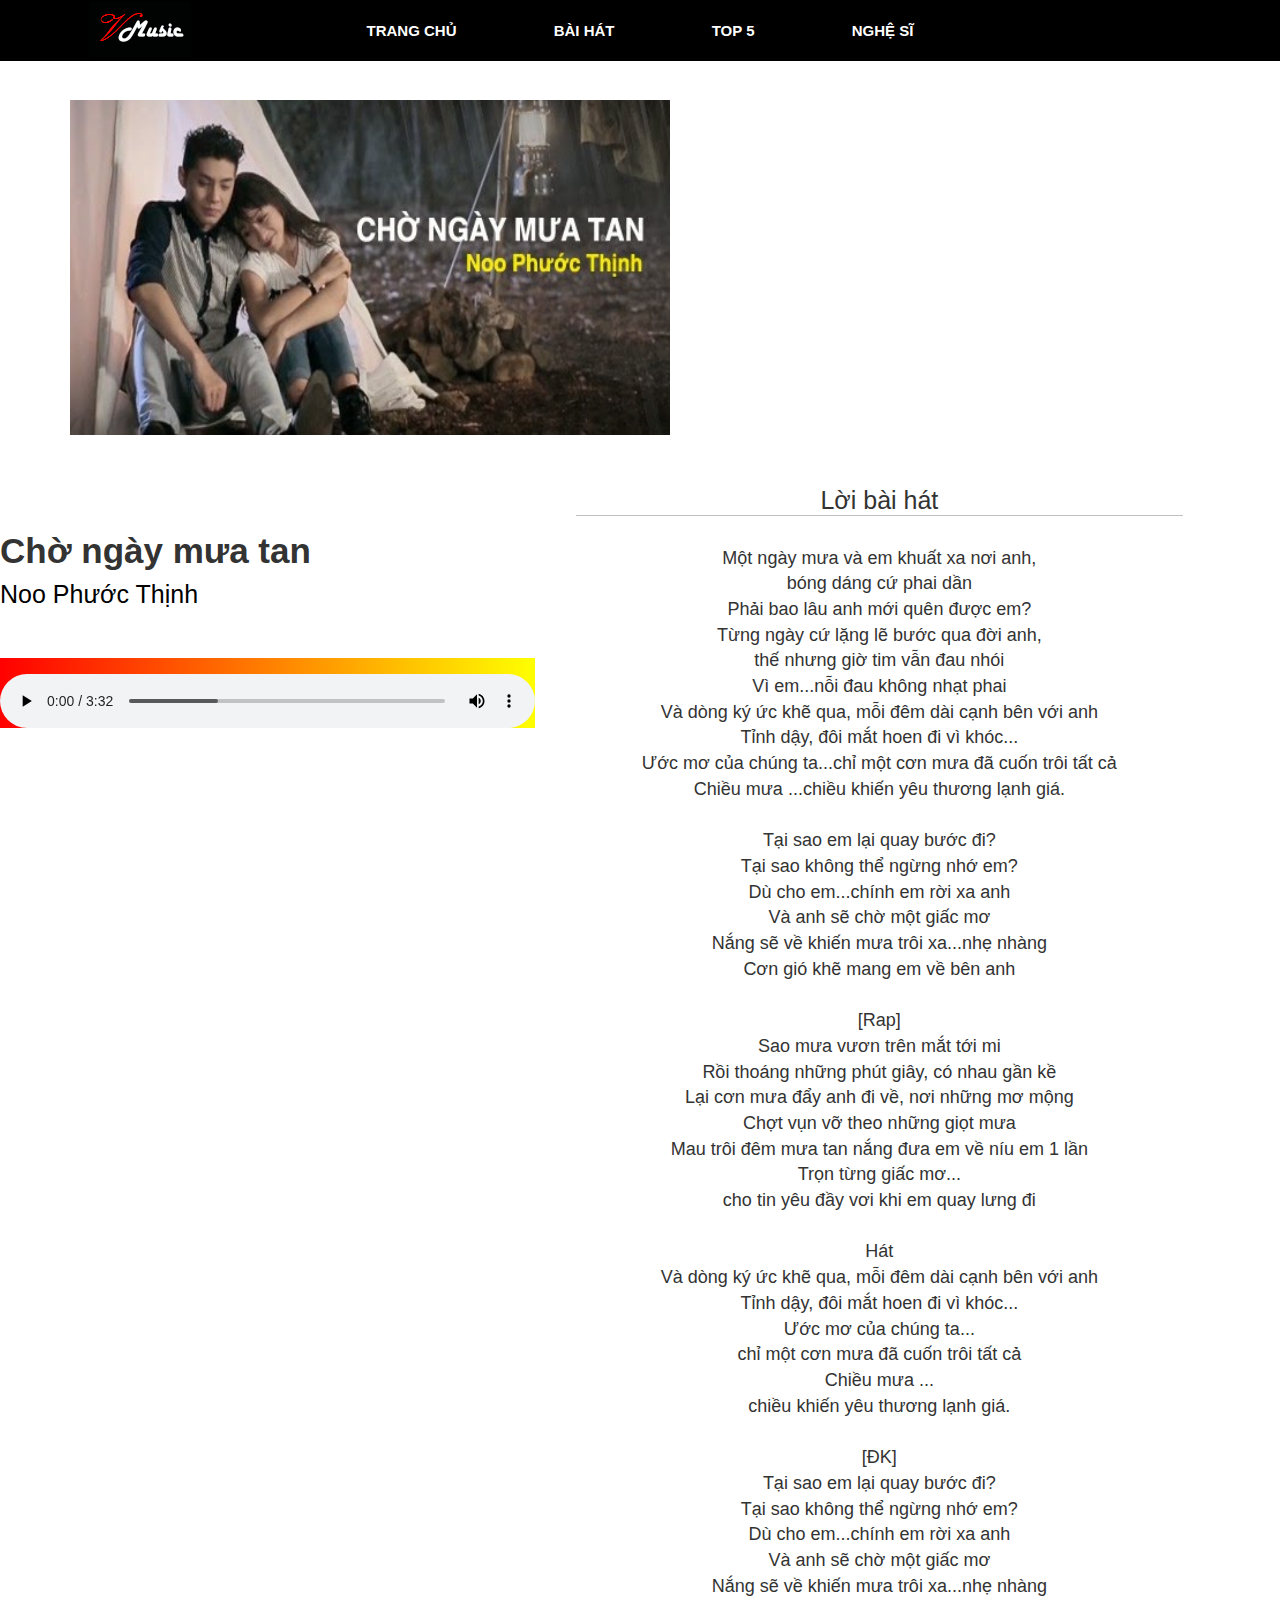
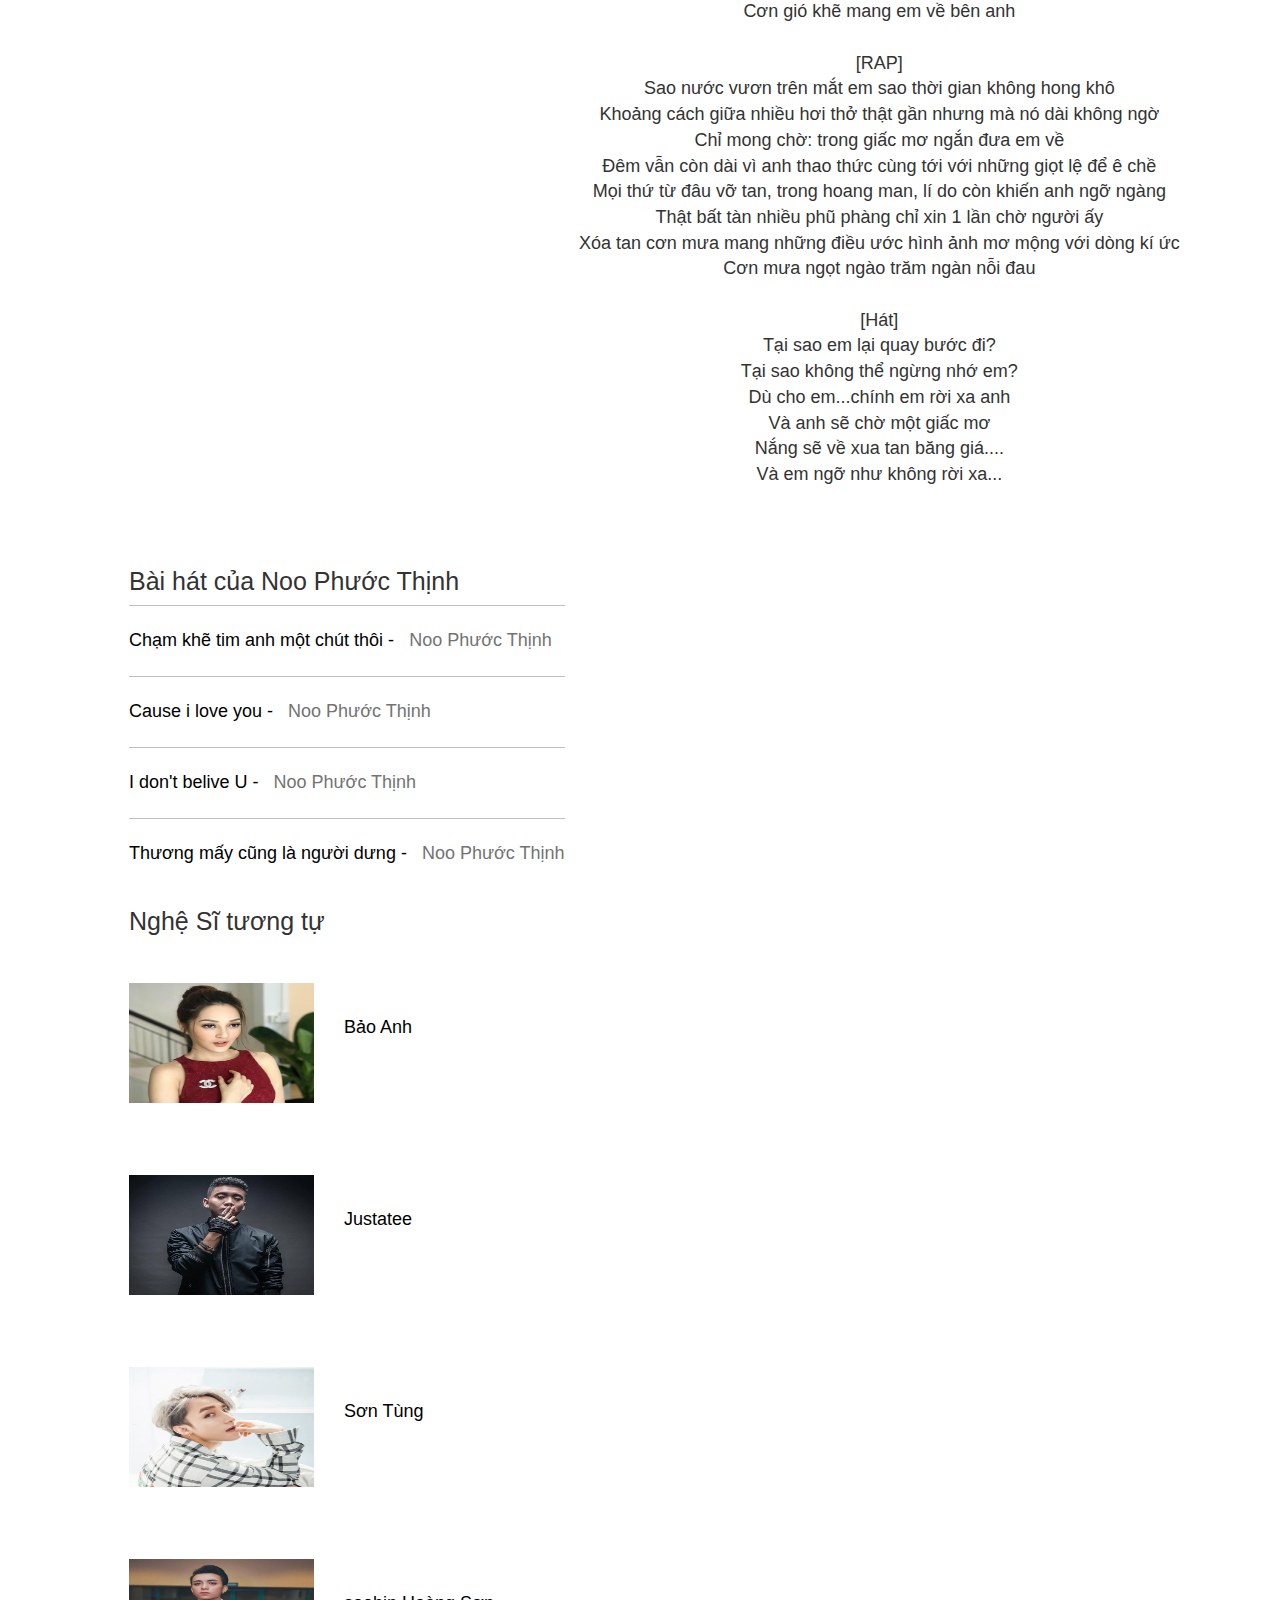
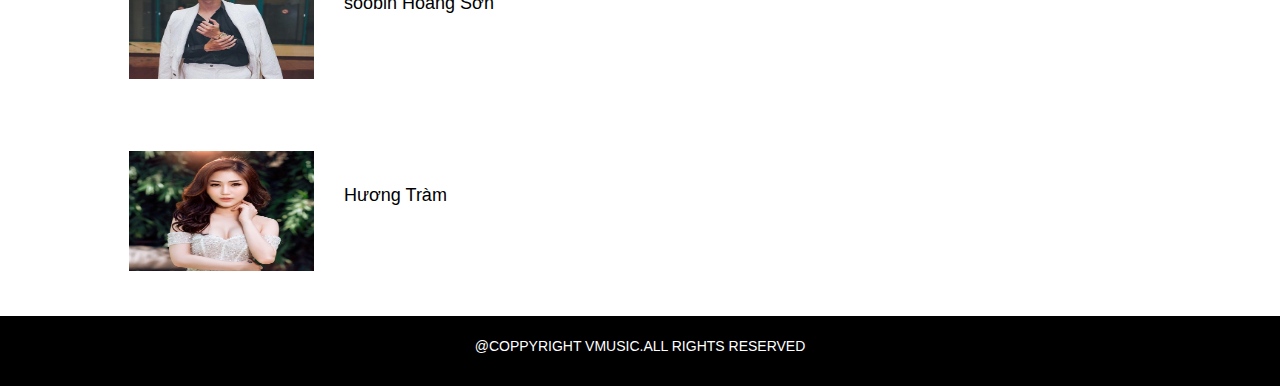
<file: chongaymua.html>
<!DOCTYPE html>
<html lang="en">
<head>
    <meta charset="UTF-8">
    <meta name="viewport" content="width=device-width, initial-scale=1.0">
    <meta http-equiv="X-UA-Compatible" content="ie=edge">
    <link rel="stylesheet" type="text/css" href="css/home-v2.css">
    <link rel="stylesheet" type="text/css" href="css/home-v2.css">
    <link rel="stylesheet" href="css/bootstrap.min.css">
    <link rel="stylesheet" type="text/css" href="css/nhac.css">
    <link rel="stylesheet" type="text/css" href="css/chongaymua.css">
    <title>Chờ ngày mưa tan - Noo Phước Thịnhs</title>
</head>
<body>
    <div class="header">
            <div class="headertop">
                    <div class="logo">
                            <a href="index.html"><img src="image/sad.png"></a>                
                        </div>
                        <div class="mainmenu">
                            <ul class="ulMenu">
                                <li class="trangchu">
                                    <a href='index.html'>TRANG CHỦ</a>
                                </li>
                                <li>
                                    <div><a href='baihat.html'>BÀI HÁT</a></div>
                                </li>
            
                                <li>
                                    <a href='bxh.html'>TOP 5</a>
                                </li>
                                <li>
                                    <a href='nghesi.html'>NGHỆ SĨ</a>
                                </li>
                            </ul>
                    </div>
            </div>
        </div>   
    <div class="content">
        <div class="top-content">
            <div class="left-content">
            <a ><img class="img1" src="image/baihat/cho.jpg" ></a>
        </div>
        <div class="right-content">
            <div class="baihat1">
                <h5 class="tenbai">Chờ ngày mưa tan</h5>
                <h5 ><a href="noo.html" class="casi">Noo Phước Thịnh</a></h5>
                 <div class="mp3">
                    <audio class="audio" controls autoplay loop>
                        <source src="mp3/noo/cho.mp3" type="audio/mpeg">
                    </audio>
                </div>           
             </div>
        </div>       
        <div class="bot-content">
            <div class="left">
                <h3 class="loi">Lời bài hát</h3>
                <div>
                    <p class="lyric">
                            Một ngày mưa và em khuất xa nơi anh, <br>
                            bóng dáng cứ phai dần <br> 
                            Phải bao lâu anh mới quên được em? <br>
                            Từng ngày cứ lặng lẽ bước qua đời anh, <br>
                            thế nhưng giờ tim vẫn đau nhói <br>
                            Vì em...nỗi đau không nhạt phai <br>
                            Và dòng ký ức khẽ qua, mỗi đêm dài cạnh bên với anh <br>
                            Tỉnh dậy, đôi mắt hoen đi vì khóc... <br>
                            Ước mơ của chúng ta...chỉ một cơn mưa đã cuốn trôi tất cả <br>
                            Chiều mưa ...chiều khiến yêu thương lạnh giá. <br>
                            <br>
                            Tại sao em lại quay bước đi? <br>
                            Tại sao không thể ngừng nhớ em? <br>
                            Dù cho em...chính em rời xa anh <br>
                            Và anh sẽ chờ một giấc mơ <br>
                            Nắng sẽ về khiến mưa trôi xa...nhẹ nhàng <br>
                            Cơn gió khẽ mang em về bên anh <br>
                            <br>
                            [Rap] <br>
                            Sao mưa vươn trên mắt tới mi <br>
                            Rồi thoáng những phút giây, có nhau gần kề <br>
                            Lại cơn mưa đẩy anh đi về, nơi những mơ mộng <br>
                            Chợt vụn vỡ theo những giọt mưa <br>
                            Mau trôi đêm mưa tan nắng đưa em về níu em 1 lần <br>
                            Trọn từng giấc mơ...<br>
                            cho tin yêu đầy vơi khi em quay lưng đi <br>
                            <br>
                            Hát <br>
                            Và dòng ký ức khẽ qua, mỗi đêm dài cạnh bên với anh <br>
                            Tỉnh dậy, đôi mắt hoen đi vì khóc... <br>
                            Ước mơ của chúng ta...<br>
                            chỉ một cơn mưa đã cuốn trôi tất cả <br>
                            Chiều mưa ...<br>
                            chiều khiến yêu thương lạnh giá. <br>
                            <br>
                            [ĐK]<br> 
                            Tại sao em lại quay bước đi? <br>
                            Tại sao không thể ngừng nhớ em? <br>
                            Dù cho em...chính em rời xa anh <br>
                            Và anh sẽ chờ một giấc mơ <br>
                            Nắng sẽ về khiến mưa trôi xa...nhẹ nhàng <br>
                            Cơn gió khẽ mang em về bên anh <br>
                            <br>
                            [RAP] <br>
                            Sao nước vươn trên mắt em sao thời gian không hong khô <br>
                            Khoảng cách giữa nhiều hơi thở thật gần nhưng mà nó dài không ngờ <br>
                            Chỉ mong chờ: trong giấc mơ ngắn đưa em về <br>
                            Đêm vẫn còn dài vì anh thao thức cùng tới với những giọt lệ để ê chề <br>
                            Mọi thứ từ đâu vỡ tan, trong hoang man, lí do còn khiến anh ngỡ ngàng <br>
                            Thật bất tàn nhiều phũ phàng chỉ xin 1 lần chờ người ấy <br>
                            Xóa tan cơn mưa mang những điều ước hình ảnh mơ mộng với dòng kí ức <br>
                            Cơn mưa ngọt ngào trăm ngàn nỗi đau <br>
                            <br>
                            [Hát] <br>
                            Tại sao em lại quay bước đi? <br>
                            Tại sao không thể ngừng nhớ em? <br>
                            Dù cho em...chính em rời xa anh <br>
                            Và anh sẽ chờ một giấc mơ <br>
                            Nắng sẽ về xua tan băng giá.... <br>
                            Và em ngỡ như không rời xa...<br>
                    </p>
                </div>
            </div>
            <div class="right">
                <div class="baihat">
                    <h3>Bài hát của Noo Phước Thịnh</h3>
                         <div class="left1">
                            <div class="left2">
                                <h5><a href="chamkhe.html" class="bh3">Chạm khẽ tim anh một chút thôi  - &nbsp;</a><a href="noo.html" class="cs"> Noo Phước Thịnh</a></h5>
                            </div>
                            <div class="left2">
                                <h5><a href="cause.html" class="bh3">Cause i love you - &nbsp;</a><a href="noo.html" class="cs"> Noo Phước Thịnh</a></h5>
                            </div>
                            <div class="left2">
                                <h5><a href="idont.html" class="bh3">I don't belive U  - &nbsp;</a><a href="noo.html" class="cs"> Noo Phước Thịnh</a></h5>
                            </div>
                            <div class="left2">
                                <h5><a href="thuongmay.html" class="bh3">Thương mấy cũng là người dưng  - &nbsp;</a><a href="noo.html" class="cs"> Noo Phước Thịnh</a></h5>
                            </div>
                        </div>
                </div>
                <div class="baihat">
                    <h3>Nghệ Sĩ tương tự</h3>
                    <div class="bh">
                            <div class="left">
                                    <a href="baoanh.html"><img class="imgbxh" src="image/nghesi/baoanh.jpg"></a>
                            </div>
                            <div class="right1">
                                    <h5 ><a href="baoanh.html" class="cs3">Bảo Anh</a></h5>
                            </div>
                            
                        </div>
                        <div class="bh">
                                <div class="left">
                                        <a href="tee.html"><img class="imgbxh" src="image/nghesi/tee.jpg"></a>
                                </div>
                                <div class="right1">
                                    <h5 ><a href="tee.html" class="cs3">Justatee</a></h5>
                                        
                                </div>
                                
                            </div>
                        <div class="bh">
                            <div class="left">
                                <a href="sontung.html"><img class="imgbxh" src="image/nghesi/sontung.jpg"></a>
                            </div>
                            <div class="right1">
                                <h5 ><a href="sontung.html" class="cs3">Sơn Tùng</a></h5>     
                            </div>
                            
                        </div>
                        <div class="bh">
                            <div class="left">
                                <a href="soobin.html"><img class="imgbxh" src="image/nghesi/onlyc.jpg"></a>
                            </div>
                            <div class="right1">
                                <h5 ><a href="soobin.html" class="cs3">soobin Hoàng Sơn</a></h5>
                            </div>                         
                        </div>
                        <div class="bh">
                            <div class="left">
                                <a href="huongtram.html"><img class="imgbxh" src="image/nghesi/huongtram.jpg"></a>
                            </div>
                            <div class="right1">
                                <h5 ><a href="huongtram.html" class="cs3">Hương Tràm</a></h5>
                            </div>                         
                        </div>
                </div>
            </div>
        </div>
    </div>
    <div class="footer">
            <p>@COPPYRIGHT VMUSIC.ALL RIGHTS RESERVED</p>
    </div>
</body>
</html>
</file>
<file: css/home.css>
* {
    padding: 0;
    margin: 0;
}

body{
    font-size:15px; 
    margin: 0;

   }
.bx-prev{
    z-index: 0 !important;
}
.bx-next{
    z-index: 0 !important;
}
.headertop{
    background-color: black;
    width: 100%; 
    height: 61px;
}
 .header{
    position: fixed;
    z-index: 1;
    width: 100%;
    background: black;
 }
 .logo{
     float: left;
     margin: 5px 90px 0px;
     width: 0;
 }
 .ulMenu{
    margin: 0 90px;
    padding: 0 0 0px 50px;
 }
 a{
     text-decoration: none;
     font-weight: bold;
     padding: 30px 0px;
     color: white !important;
 }
 .mainmenu{
    float: left;
    font-size: 15px;
    padding: 0 0;
    text-align: left;
    text-transform: uppercase;
    
 }
 li {
     display:inline-block;
     margin-right: 111px;
     position: relative;
     padding: 20px 46.5px;  
     margin: 0;
 }
 .choose{
     background: silver;
 }
 li:hover{
    background: silver;
 }
 ul li:hover .submenuitem{
     display: block;
 }

 .submenuitem li a{
    padding-left: 15px;
 }
 .submenuitem li{
    border-bottom: 1px solid white;
    padding: 10px 0px;
    margin: 0;
    width: 100%;
 }
 .submenuitem li:hover{
     
    background: #9df3ec;
 }
  .last{
     border-bottom: none;
 }
 .slider{
     margin: 25px 105px;
 }
 .bx-wrapper{
    width: 640px;
    box-shadow: none !important; 
    float: left;
    -webkit-box-shadow: none;
    margin: 0 0 0 100px !important;
 }
 
 .bx-wrapper .bx-controls-direction a{
     padding: 0;
 }
.bxh {
    padding: 0px 20px;
    margin-top: 14px; 
    float: left;
    margin-left: 50px;
    overflow: hidden;
 }
 .imgbxh{
    float: left;
    width: 125px;
    height: 69px;
    margin: 0px 10px;
 }
 .bxh h5{
     margin:10px 10px;
 }
 .left{
     float: left;
 }
.right{
     float: left;
 }
 
 .bh{
     margin-bottom: 20px;
     overflow: hidden;
 }
 .casi{
    color: #9e9e9e;
}
 .left-content{
     
    z-index: 1;
     float: left;
     width: 55%;
 }
 .right-content{
     float: left;
     width: 45%;
 }
 .content{
    padding-top: 100px;
     overflow: hidden;
 }
 .left-content .baihat{
    float: left;
    width: 86%;
    overflow: hidden;
    margin: 10px 0px 0px 100px;

 }
 .baihat .left1{
     float: left;
 }
 .baihat .left1 .left2{
    border-top: 1px solid silver;
    width: 299px;
    margin-right: 20px;
    overflow: hidden;
 }
 .baihat .right1{
     float: left;
 }
 .baihat .right1 .right2{
    border-top: 1px solid silver;
    width: 299px;
    margin-right: 20px;
    overflow: hidden;
 }
 .baihat .left1 .left2 h5{
     font-size: 16px;
     margin: 20px 0px;
     float: left
 }
 .baihat .right1 .right2 h5{
    margin: 20px 0px;
    float: left
}
 .baihat p{
     float: right;
     color: #737373;
 }
 p {
    margin: 0 3px 10px !important;
}
 .footer{
     background: black;
     text-align: center;
 }
 .footer p{
     margin: 0;
     font-size: 14px;
 }

.cs{
    color: silver !important;
    font-weight: normal;
    padding: 0;
}
.bh1{
    color: black !important;
    font-weight: 500;
    padding: 0;
}
.footer{
    background: black;
    text-align: center;
    margin: 0;
    padding: 20px 0;
    color: white;
}
.bx-wrapper .bx-controls-direction {
    z-index: 0;
}
</file>
<file: css/home-v2.css>
* {
    padding: 0;
    margin: 0;
}

body{
    font-size:15px; 
    margin: 0;
}
.headertop{
    background-color: black;
    width: 100%; 
    height: 61px;
}
 .header{
    width: 100%;
    position: fixed;
    background: black;
 }
 .logo{
     float: left;
     margin: 5px 90px 0px;
     width: 0;
 }
 .ulMenu{
    margin: 0 90px;
    padding: 0 0 0px 50px;
 }
 a{
     text-decoration: none;
     font-weight: bold;
     padding: 30px 0px;
     color: white !important;
 }
 .mainmenu{
    float: left;
    font-size: 15px;
    padding: 0 0;
    text-align: left;
    text-transform: uppercase;
    
 }
 li {
     display:inline-block;
     margin-right: 111px;
     position: relative;
     padding: 20px 46.5px;  
     margin: 0;
 }
 li:hover{
    background: silver;
 }
 ul li:hover .submenuitem{
     display: block;
 }

 .submenuitem li a{
    padding-left: 15px;
 }
 .submenuitem li{
    border-bottom: 1px solid white;
    padding: 10px 0px;
    margin: 0;
    width: 100%;
 }
 .submenuitem li:hover{
     
    background: #9df3ec;
 }
 .submenuitem .last{
     border-bottom: none;
 }
 .slider{
     margin: 25px 105px;
 }
 .bx-wrapper{
    width: 640px;
    box-shadow: none !important; 
    float: left;
    -webkit-box-shadow: none;
    margin: 0 0 0 100px !important;
 }
 
 .bx-wrapper .bx-controls-direction a{
     padding: 0;
 }
.bxh {
    padding: 0px 20px;
    margin-top: 14px; 
    float: left;
    margin-left: 50px;
    overflow: hidden;
 }
 .imgbxh{
    float: left;
    width: 125px;
    height: 69px;
    margin: 0px 10px;
 }
 .bxh h5{
     margin:10px 10px;
 }
 .left{
     float: left;
 }
.right{
     float: left;
 }
 
 .bh{
     margin-bottom: 20px;
     overflow: hidden;
 }
 .casi{
    /* color: #9e9e9e; */
}
 .left-content{
     float: left;
 }
 .right-content{
     float: left;
     width: 45%;
 }
 .content{
     overflow: hidden;
 }
 .left-content .baihat{
    float: left;
    /* width: 86%; */
    overflow: hidden;
    margin: 10px 0px 0px 100px;

 }
 .baihat .left1{
     float: left;
 }
 .baihat .left1 .left2{
    border-top: 1px solid silver;
    margin-right: 20px;
    overflow: hidden;
 }
 .baihat .right1{
     float: left;
 }
 .baihat .right1 .right2{
    border-top: 1px solid silver;
    width: 299px;
    margin-right: 20px;
    overflow: hidden;
 }
 .baihat .left1 .left2 h5{
     margin: 20px 0px;
     float: left
 }
 .baihat .right1 .right2 h5{
    margin: 20px 0px;
    float: left
}
 .baihat p{
     float: right;
     color: #737373;
 }
 p {
    margin: 0 3px 10px !important;
}
.footer{
    background: black;
    text-align: center;
    margin: 0;
    padding: 20px 0;
    color: white;
}
 img{
    margin: -3px 0;
 }
</file>
<file: css/nhac.css>
.content{
    padding-top: 100px;
}
.top-content{
    overflow: hidden;
}
 .left-content{
    float: left;
    margin: 0 70px;
 }
 .right-content{
     float: left;
     margin: 90px 0;
 }
 .baihat1{
    overflow: hidden;
 }

 .casi{
     font-size: 25px;
 }
 .mp3{
    margin: 50px 0 0 0;
 }
.bot-content{
    margin-left: 64px;  
 }
 .left{
    font-size: 18px;
    float: left;
 }
 .right{
     float: left;
     margin-left: 90px;
 }
 .baihat .left1{
    float: left;
}
.baihat .left1 .left2{
    border-top: 1px solid silver;
    margin-right: 20px;
    overflow: hidden;
 }
 .baihat .left1 .left2 h5 {
    margin: 25px 0;
    float: left;
    font-size: 18px;
}

.baihat p{
    float: right;
    color: #737373;
}
.baihat .left1 .left2 p{
    margin: 0 0px;
}
.baihat{
    font-size: 20px;
}
.bxh {
    padding: 0px 20px;
    margin-top: 14px; 
    float: left;
    margin-left: 50px;
    overflow: hidden;
 }
 .imgbxh{
    float: left;
    width: 185px;
    height: 120px;
    margin: 0px;
 }
 .bxh h5{
     margin:10px 10px;
 }
 .left{
    float: left;
    margin: 25px 0;
 }
.right{
     float: left;
     margin-left: 85px;
     margin-top: 25px;
 }
 
 .bh{
    margin-top: 22px;
    margin-bottom: 20px;
    overflow: hidden;
 }
 .right1{
    float: left;
    margin: 0 30px;
 }
.tenbai{
    font-size: 35px;
    font-weight: bold;
}
h3{
    font-size: 25px;
}
.img1{ 
    width: 600px;
    height: 338px;
}
.lyric{
    text-align: center;
}
.loi{
    border-bottom: 1px solid silver;
    margin: 30px 0;
    text-align: center;
}
.right1{
    margin: 50px 30px;
}
.audio{
    width: 535px;
    height: 70px;
    background: red; 
    background: -webkit-linear-gradient(left, red , yellow);
    background: -o-linear-gradient(right, red, yellow);
    background: -moz-linear-gradient(right, red, yellow); 
    background: linear-gradient(to right, red , yellow);
}
.bh3{
    color: black !important;
    font-weight: 500;
    padding: 0;
}
.cs{
    color: #737373 !important;
    font-weight: 500;
    padding: 0;
}
.cs3{
    color: black !important;
    font-weight: 500;
    font-size: 18px;
    padding: 0;
}
.casi{
    font-size: 25px;
    color: black !important;
    font-weight: 500;
}
.baihat{
    overflow: hidden;
}
.footer{
    background: black;
    text-align: center;
    margin: 0;
    padding: 20px 0;
    color: white;
}
</file>
<file: css/anhdaquen.css>
.right {
    margin-left: 155px;
}
</file>
<file: css/annut.css>
.right{
    margin-left: 130px;
    
}
</file>
<file: css/baihat.css>
.content{
    overflow: hidden;
    padding-top: 100px;
    margin: 0px 0 0 100px;
}
.left-content{
    width: 55%;
    float: left;
}
.right-content{
    overflow: hidden;
    float: left;
}
.left{
    margin-right: 20px;
}
.right{
    margin-right: 150px;
}
h5{
    margin: 0 0px;
    font-size: 16px;
}
.cs{
    padding: 0;
    margin: 0 ;
}
.left2{
    margin: 0 0px 50px 0px;
}
.right2{
    margin: 0 0px 50px 0px;
}
.right{
    
    margin-right: 0;
}
.imgbxh1{
    width: 160px;
    height: 160px;
}
.choose{
    background: silver;
}
.baihat2{    
    margin: 60px 10px;
    font-size: 18px;
    font-weight: 500;
}
.a{
    margin-top: 85px;
    margin-bottom: 15px;
    font-weight: bold;
}
.b{
    font-size: 18px;
    font-weight: bold;
    margin: 15px 0px;
}
.c{
    font-size: 18px;
    font-weight: bold;
    margin: 15px 0px;
    padding: 0;
}
.bh3{
    color: black !important;
    font-weight: 500;
    padding: 0;
}
.footer{
    background: black;
    text-align: center;
    margin: 0;
    padding: 20px 0;
    color: white;
}
</file>
<file: css/baoanh.css>
* {
    padding: 0;
    margin: 0;
}

body{
    font-size:15px; 
    margin: 0;
   }
.headertop{
    background-color: black;
    width: 100%; 
    height: 61px;
}
 .header{
    width: 100%;
    position: fixed;
    background: black;
 }
 .logo{
     float: left;
     margin: 5px 90px 0px;
     width: 0;
 }
 .ulMenu{
    margin: 0 90px;
    padding: 0 0 0px 50px;
 }
 a{
     text-decoration: none;
     font-weight: bold;
     padding: 30px 0px;
     color: white !important;
 }
 .mainmenu{
    float: left;
    font-size: 15px;
    padding: 0 0;
    text-align: left;
    text-transform: uppercase;
    
 }
 li {
     display:inline-block;
     margin-right: 111px;
     position: relative;
     padding: 20px 46.5px;  
     margin: 0;
 }
 li:hover{
    background: silver;
 }
 ul li:hover .submenuitem{
     display: block;
 }

 .submenuitem li a{
    padding-left: 15px;
 }
 .submenuitem li{
    border-bottom: 1px solid white;
    padding: 10px 0px;
    margin: 0;
    width: 100%;
 }
 .submenuitem li:hover{
     
    background: #9df3ec;
 }
 .submenuitem .last{
     border-bottom: none;
 }
.top{
    padding-top: 70px;
    overflow: hidden;
}
 .left-top{
    float: left;
    margin: 40px; 
 }
 .right-top{
    margin: 30px 0;
    float: left;
    width: 50%;
 }
.bot{
    overflow: hidden;
   margin:  20px 16px;
 }
 .left-bot{
    float: left;
    margin: 0 38px;
 }
 .baihat{
    overflow: hidden;    
    margin: 0px 190px 0px 0px;
 }
.baihat-left{
    width: 100%;
}
.baihat1{
    padding: 10px;
    width: 100%;
}
.bai{
    width: 70%;
    margin: 20px 20px;
}
.ca{
    width: 30%;
    margin: -15px 213px;
}
 .right-bot{
    float: left;
    overflow: hidden;
    width: 56%;
    margin-top: 25px;
 }
 
.anh{
    margin: 29px 25px 0px 0px;
}
.imgcs{
    height: 134px;
    width: 212px;
}
.ten{
    text-align: center;
    font-size: 23px;
}
h5{
    margin: 0;
    font-size: 16px;
}
h4{
    font-size: 16px;
    font-weight: normal;
    font-family: inherit;
}
h6{
    font-weight: bold;
    font-size: 20px;
    text-align: center;
    margin: 25px 0px 30px;
    
}
.baihat .left1{
    float: left;
}
.baihat .left1 .left2{
    border-top: 1px solid silver;
    overflow: hidden;
 }
 .baihat .left1 .left2 h5 {
    margin: 25px 0;
    float: left;
    font-size: 15px;
}

.baihat p{
    float: right;
    color: #737373;
}
.baihat .left1 .left2 p{
    margin: 0 0px;
}

.baihat2{
    overflow: hidden;
    margin: 0 10px;
}
.right-bot .casi{
    float: left;
}
.ns{
    margin: 0;
    text-align: left;
}
.left2{
    padding: 10px 0;
}
.bh3{
    color: black !important;
    font-weight: 500;
    /* padding: 0; */
}
.cs3{
    color: #737373 !important;
    font-weight: 500;
    /* padding: 0; */
}
.footer{
    background: black;
    text-align: center;
    margin: 0;
    padding: 20px 0;
    color: white;
}
</file>
<file: css/top5.css>
.content{
    overflow: hidden;
    padding-top: 100px;
    margin: 0px 0 0px 100px;
}
.left-content{
    float: left;
}
.right-content{
    width: auto;
    float: left;
}
.ig{
    width: 200px;
    height: 200px;
}
.ns{
    overflow: hidden;
    width: 33%;
    float: left;
}
.bh{
    margin-bottom: 42px;
    overflow: hidden;
}
.imgbxh{
    width: 150px;
    height: 120px;
}
.hns{
    margin-left: 5px;
    font-size: 16px;
    font-weight: bold;
}
.baihat{
    margin: 11px 0;
    width: auto;
}
h5{
    font-size: 16px;
}
.num{
    margin: 0;
    float: left;
    font-size: 30px;
    margin: 0 10px;
}
.num1{
    margin: 0;
    float: left;
    font-size: 30px;
    font-weight: bold;
    color: red;
    margin: 0 10px;
}
.num2{
    margin: 0;
    float: left;
    font-size: 30px;
    font-weight: bold;
    color: blue;
    margin: 0 10px;
}
.num3{
    margin: 0;
    float: left;
    font-size: 30px;
    font-weight: bold;
    color: orange;
    margin: 0 10px;
}
.bai1{
    margin: 0;
    color: black !important;
    font-weight: 500;
}
.casi{
    color: silver !important;
    font-weight: 500;
    margin: 0;
}
.ca2{
    color: black !important;
    font-weight: 500;
    margin: 0;
}
.footer{
    background: black;
    text-align: center;
    margin: 0;
    padding: 20px 0;
    color: white;
}
.choose{
    background: silver;
}
</file>
<file: css/chongaymua.css>
.right{
    margin-left: 65px;
}
</file>
